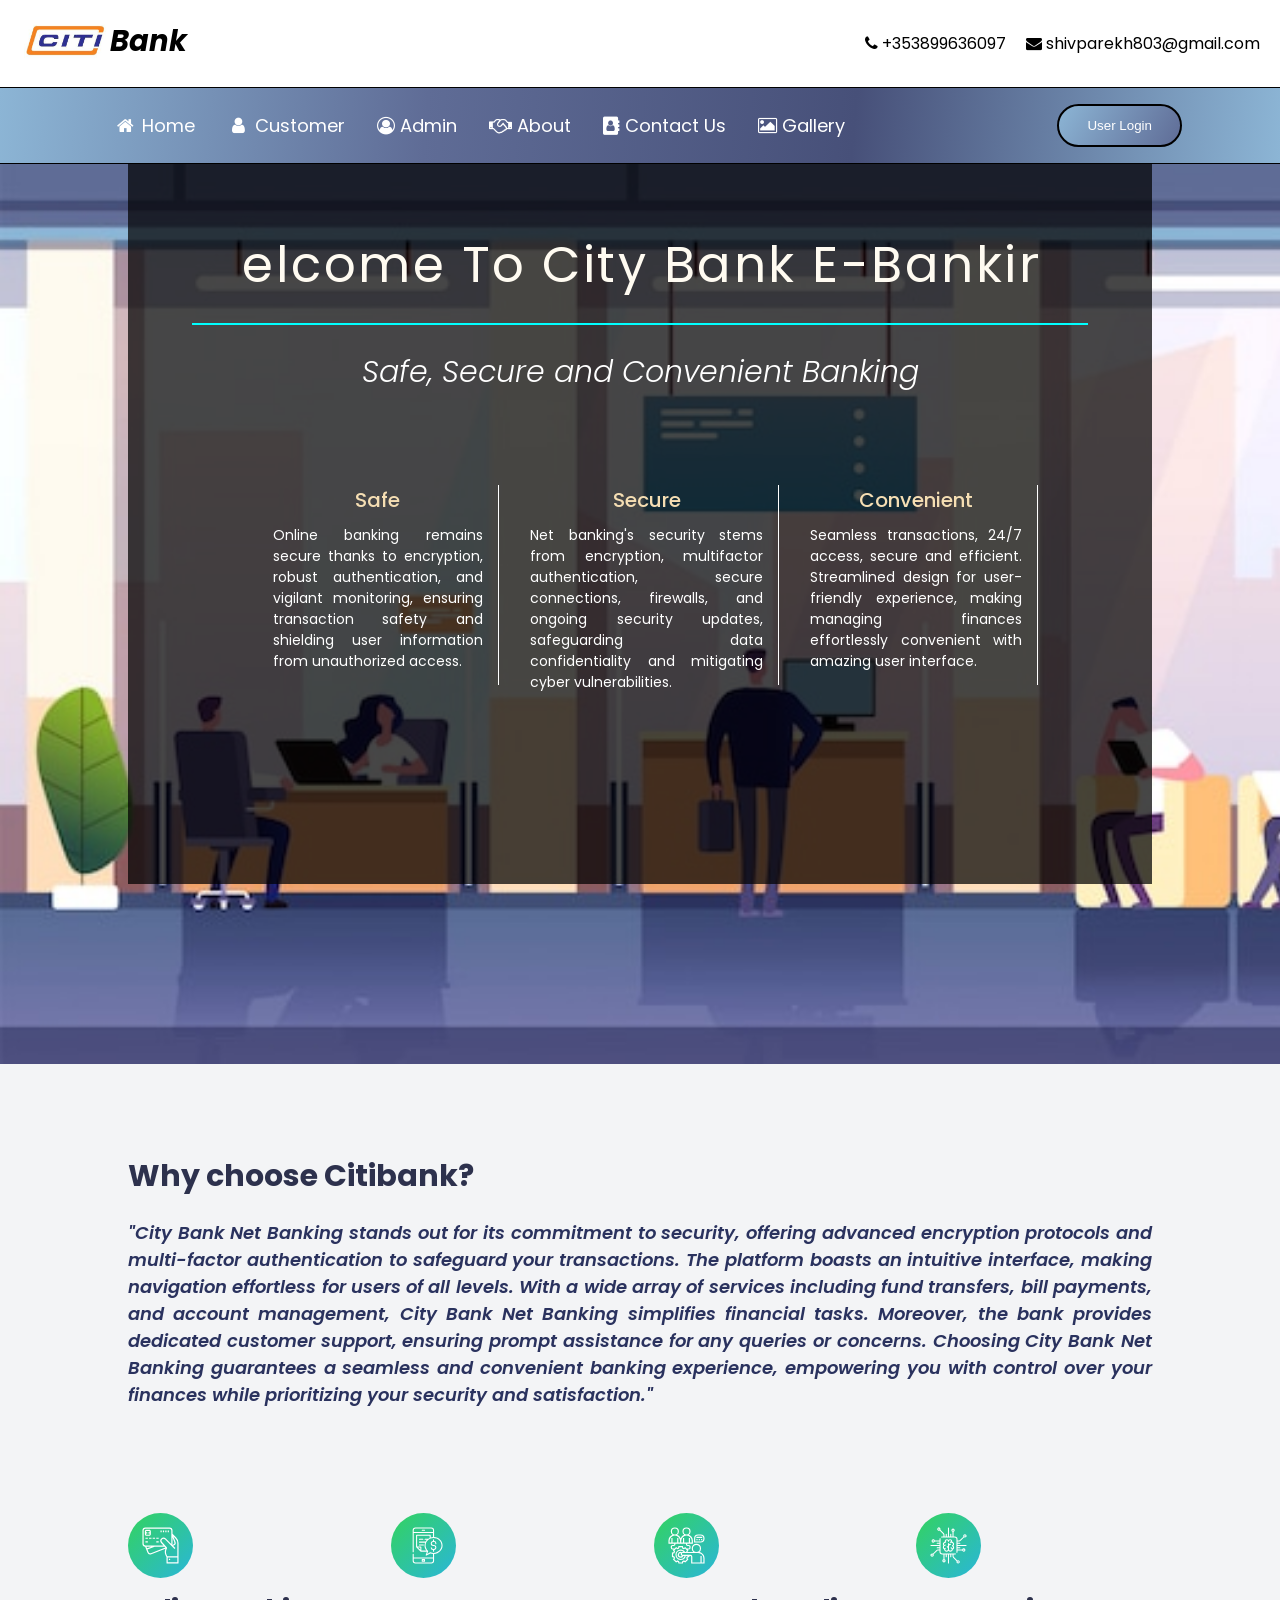
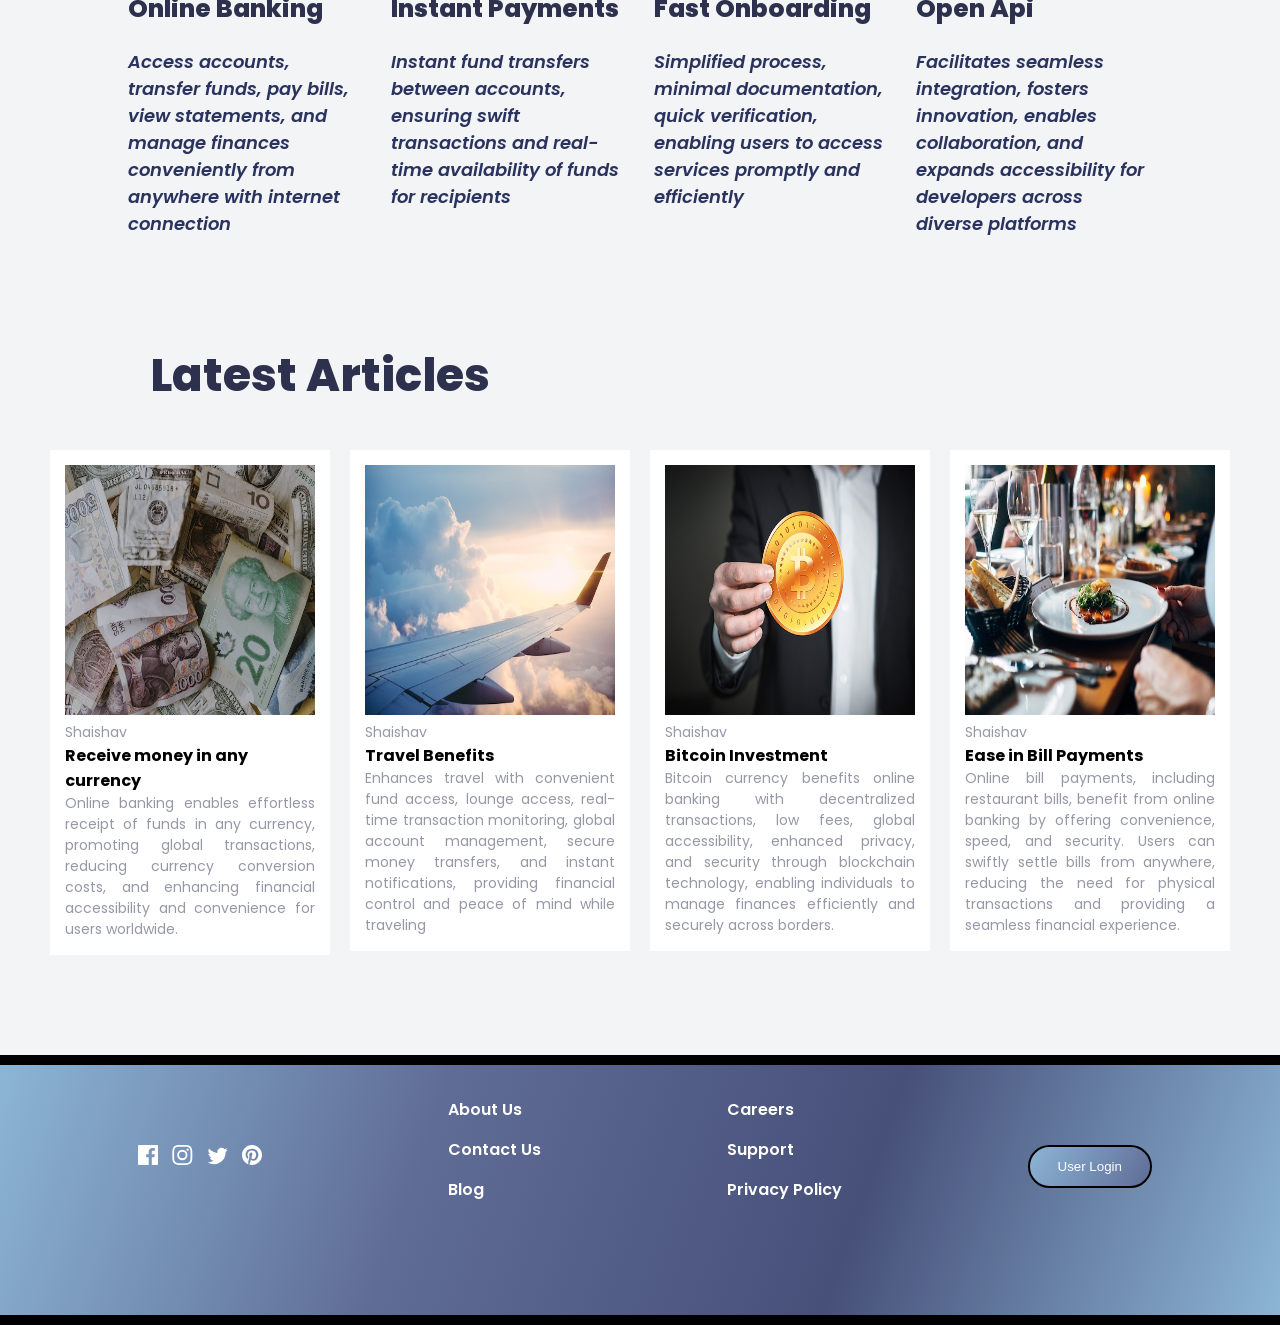
<file: src/main/resources/static/index.html>
<!DOCTYPE html>
<html lang="en">

<head>
    <meta charset="UTF-8">
    <meta name="viewport" content="width=device-width, initial-scale=1.0">
    <!-- CSS -->
    <link rel="stylesheet" href="./css/index.css">
    <link rel="preconnect" href="https://fonts.googleapis.com">
    <link rel="preconnect" href="https://fonts.gstatic.com" crossorigin>
    <link href="https://fonts.googleapis.com/css2?family=Poppins:wght@300;400;500;600;700;800&display=swap"
        rel="stylesheet">
    <!-- Font Awesome Icons -->
    <link rel="stylesheet" href="https://cdnjs.cloudflare.com/ajax/libs/font-awesome/4.7.0/css/font-awesome.min.css">
    <!-- favicon -->
    <link rel="icon" type="image/x-icon" href="./img/favicon-32x32.png">
    <!-- Title -->
    <title>Home Page</title>
</head>

<body>
    <!-- Header Section  -->
    <header class="header-section"> 
        <!-- Nav bar -->
        <script src="./js/responsive_navbar.js"></script>
        <!-- //Nav Bar -->
    </header>

    <!-- //Header Section -->
    <!-- Banner Section -->
    <section class="banner">
        <!-- Banner Box Container  -->
        <div class="banner-box">
            <div class="banner-box-container">
                <div class="typewriter">
                    <h1>Welcome To City Bank E-Banking</h1>
                </div>
                <hr><br>
                <div class="banner-text-container">
                    <h4>Safe, Secure and Convenient Banking </h4>
                </div>
            </div>
            <div class="banner-text-list">
                <div class="l1">
                    <h4>Safe</h4>
                    <p>Online banking remains secure thanks to encryption, robust authentication, and vigilant
                        monitoring, ensuring transaction safety and shielding user information from unauthorized access.
                    </p>
                </div>
                <div class="l1">
                    <h4>Secure</h4>
                    <p>Net banking's security stems from encryption, multifactor authentication, secure connections,
                        firewalls, and ongoing security updates, safeguarding data confidentiality and mitigating cyber
                        vulnerabilities.</p>
                </div>
                <div class="l1">
                    <h4>Convenient</h4>
                    <p> Seamless transactions, 24/7 access, secure and efficient. Streamlined design for user-friendly
                        experience, making managing finances effortlessly convenient with amazing user interface.</p>
                </div>
            </div>
        </div>
    </section>
    <!-- //Banner Section -->
    <!-- Container -->
    <div class="container">
        <section class="why-us">
            <h1>Why choose Citibank?</h1>
            <p>"City Bank Net Banking stands out for its commitment to security, offering advanced encryption protocols
                and multi-factor authentication to safeguard your transactions. The platform boasts an intuitive
                interface, making navigation effortless for users of all levels. With a wide array of services including
                fund transfers, bill payments, and account management, City Bank Net Banking simplifies financial tasks.
                Moreover, the bank provides dedicated customer support, ensuring prompt assistance for any queries or
                concerns. Choosing City Bank Net Banking guarantees a seamless and convenient banking experience,
                empowering you with control over your finances while prioritizing your security and satisfaction."
            </p>
        </section>
        <!-- Feature Section -->
        <section class="feature-section">
            <div class="feature-item">
                <img src="./img/icon-online.svg" alt="">
                <h1>Online Banking</h1>
                <p>Access accounts, transfer funds, pay bills, view statements, and manage finances conveniently from
                    anywhere with internet connection</p>
            </div>
            <div class="feature-item">
                <img src="./img/icon-budgeting.svg" alt="">
                <h1>Instant Payments</h1>
                <p>Instant fund transfers between accounts, ensuring swift transactions and real-time availability of
                    funds for recipients</p>
            </div>
            <div class="feature-item">
                <img src="./img/icon-onboarding.svg" alt="">
                <h1>Fast Onboarding</h1>
                <p>Simplified process, minimal documentation, quick verification, enabling users to access services
                    promptly and efficiently</p>
            </div>
            <div class="feature-item">
                <img src="./img/icon-api.svg" alt="">
                <h1>Open Api</h1>
                <p>Facilitates seamless integration, fosters innovation, enables collaboration, and expands
                    accessibility for developers across diverse platforms</p>
            </div>
        </section>
        <!-- //Feature Section -->
        <h1 class="blog-section-h1">Latest Articles</h1>
        <!-- Blog Section -->
        <section class="blog-section" id="blog-section">
            <div class="article-container">
                <div class="article">
                    <img src="./img/image-currency.jpg" alt="">
                    <div class="content">
                        <p>Shaishav</p>
                        <h4>Receive money in any currency</h4>
                        <p>Online banking enables effortless receipt of funds in any currency, promoting global
                            transactions, reducing currency conversion costs, and enhancing financial accessibility and
                            convenience for users worldwide.</p>
                    </div>
                </div>
            </div>
            <div class="article-container">
                <div class="article">
                    <img src="./img/image-plane.jpg" alt="">
                    <div class="content">
                        <p>Shaishav</p>
                        <h4>Travel Benefits</h4>
                        <p>Enhances travel with convenient fund access, lounge access, real-time transaction monitoring,
                            global account management, secure money transfers, and instant notifications, providing
                            financial control and peace of mind while traveling</p>
                    </div>
                </div>
            </div>
            <div class="article-container">
                <div class="article">
                    <img src="./img/bitcoin.jpg" alt="">
                    <div class="content">
                        <p>Shaishav</p>
                        <h4>Bitcoin Investment</h4>
                        <p>Bitcoin currency benefits online banking with decentralized transactions, low fees, global
                            accessibility, enhanced privacy, and security through blockchain technology, enabling
                            individuals to manage finances efficiently and securely across borders.</p>
                    </div>
                </div>
            </div>
            <div class="article-container">
                <div class="article">
                    <img src="./img/image-restaurant.jpg" alt="">
                    <div class="content">
                        <p>Shaishav</p>
                        <h4>Ease in Bill Payments</h4>
                        <p>Online bill payments, including restaurant bills, benefit from online banking by offering
                            convenience, speed, and security. Users can swiftly settle bills from anywhere, reducing the
                            need for physical transactions and providing a seamless financial experience.</p>
                    </div>
                </div>
            </div>
    </div>
    <!-- //Container -->
    <!-- Footer -->
    <footer class="footer">
        <div class="footer-container">
            <div class="social-container">
                <img src="./img/icon-facebook.svg" alt="">
                <img src="./img/icon-instagram.svg" alt="">
                <img src="./img/icon-twitter.svg" alt="">
                <img src="./img/icon-pinterest.svg" alt="">
            </div>
            <div class="menu">
                <a href="./about-us.html">About Us</a>
                <a href="./contact-us.html">Contact Us</a>
                <a href="#blog-section">Blog</a>
            </div>
            <div class="menu">
                <a href="#">Careers</a>
                <a href="#">Support</a>
                <a href="#">Privacy Policy</a>
            </div>
            <button>User Login</button>
        </div>
    </footer>
    <!-- //Footer Section -->
    <!-- <script>
        window.onscroll = function () { myFunction() };

        var navbar = document.getElementById("navbar");
        var sticky = navbar.offsetTop;

        function myFunction() {
            if (window.pageYOffset >= sticky) {
                navbar.classList.add("sticky")
            } else {
                navbar.classList.remove("sticky");
            }
        }
    </script> -->

</body>

</html>
</file>
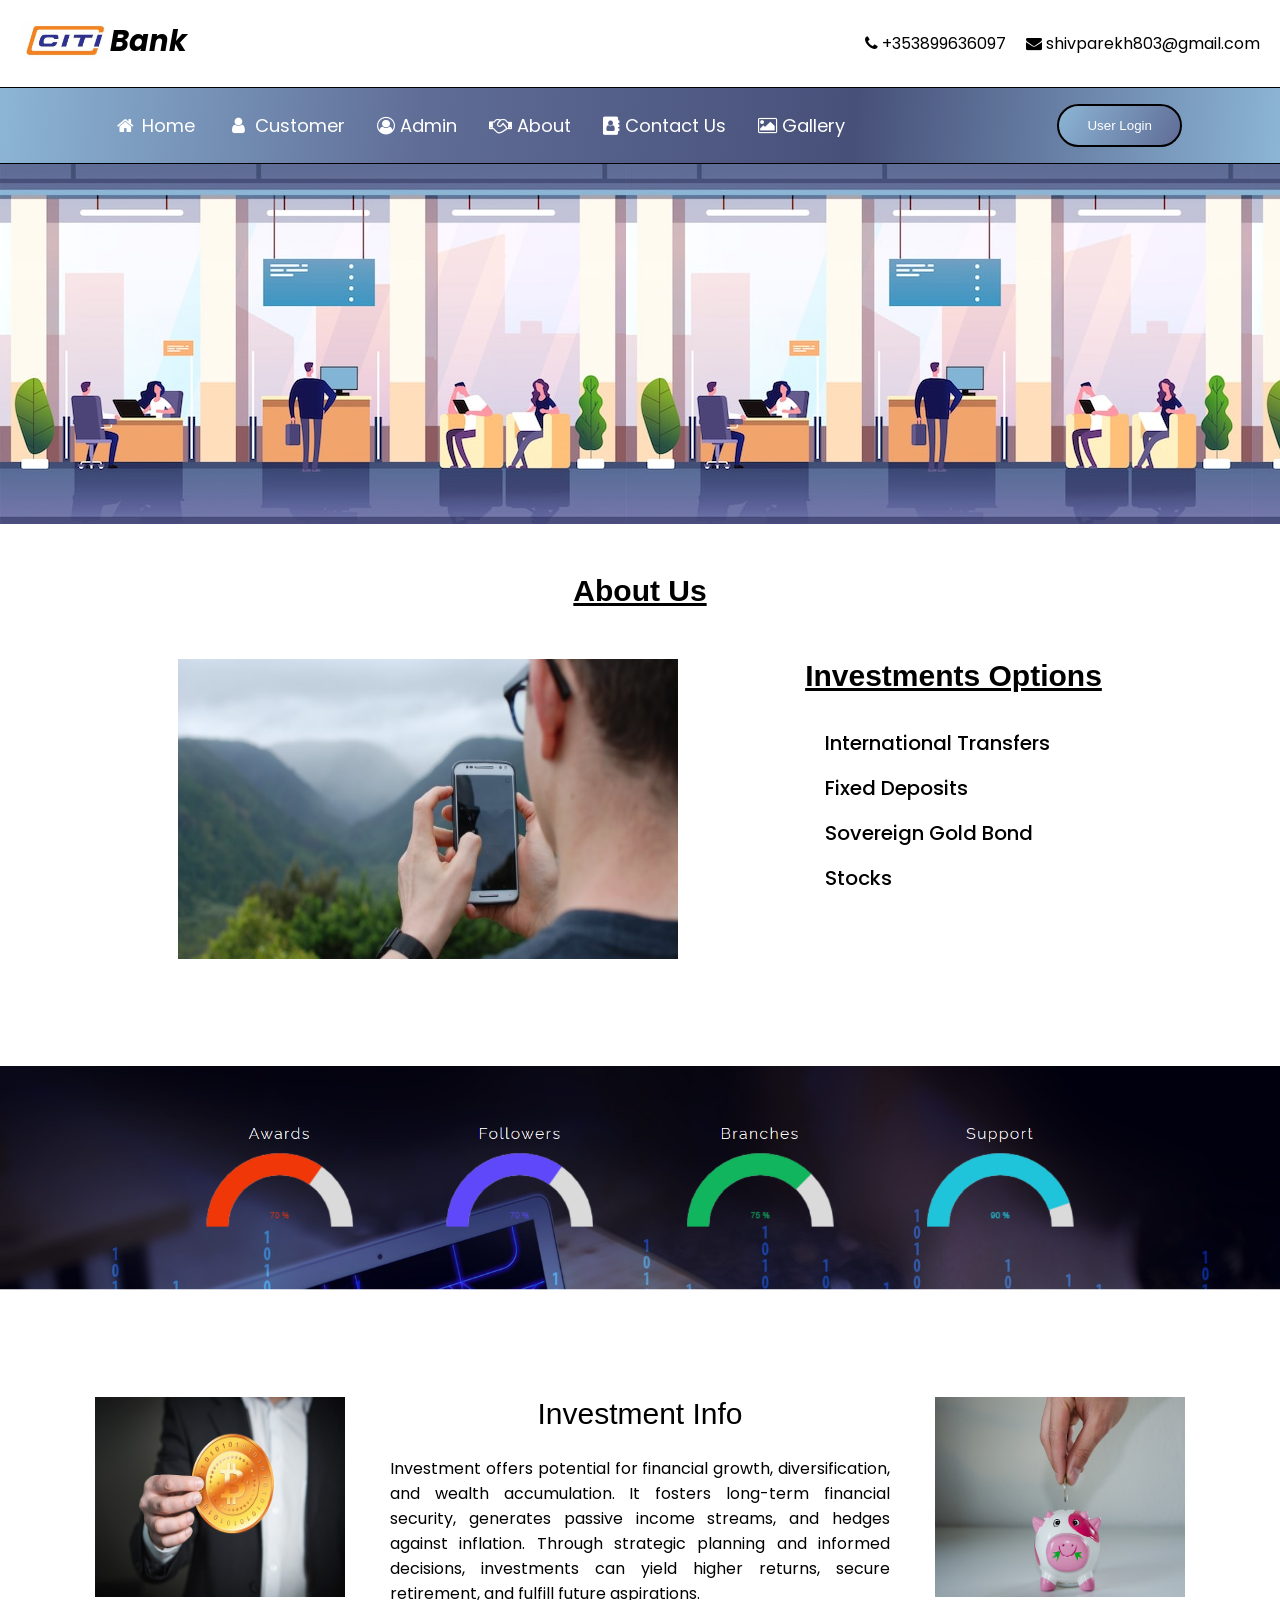
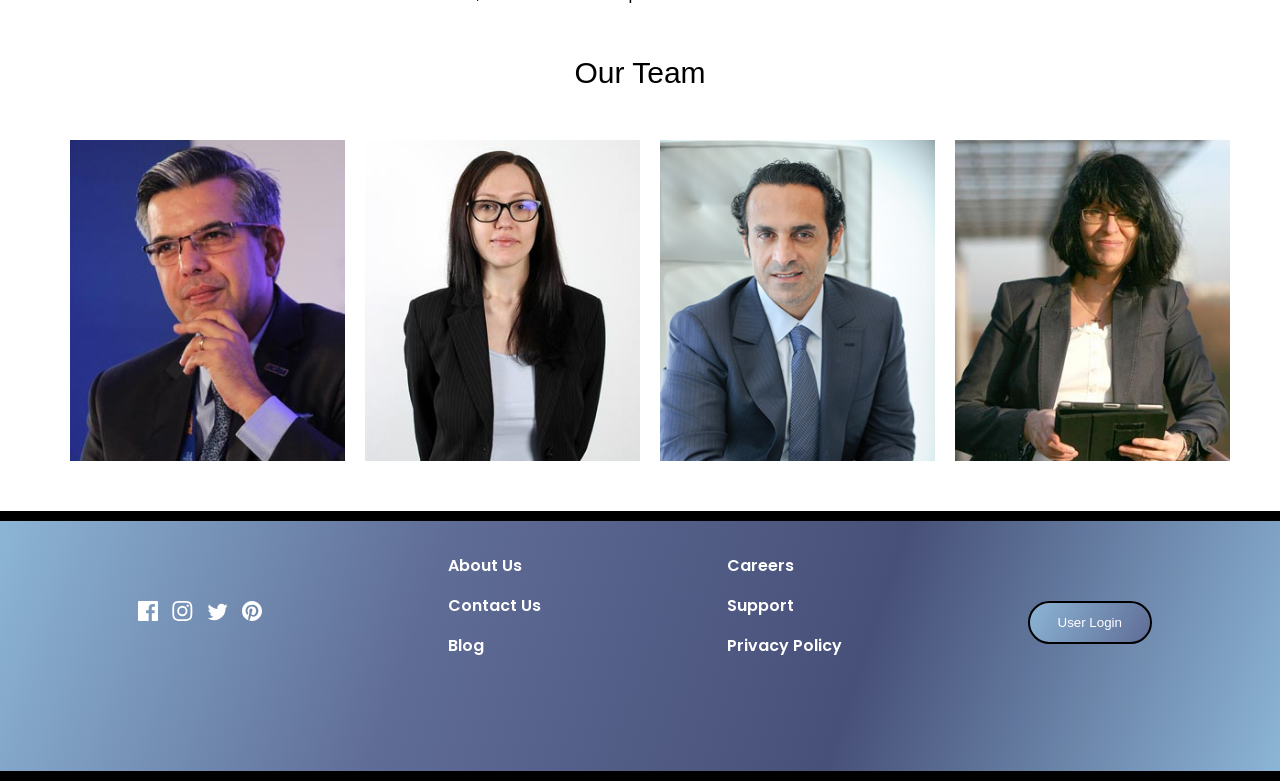
<file: src/main/resources/static/about-us.html>
<!DOCTYPE html>
<html lang="en">

<head>
    <meta charset="UTF-8">
    <meta name="viewport" content="width=device-width, initial-scale=1.0">
    <!-- CSS -->
    <link rel="stylesheet" href="./css/about-us.css">
    
    <!-- Font Awesome Icons -->
    <link rel="stylesheet" href="https://cdnjs.cloudflare.com/ajax/libs/font-awesome/4.7.0/css/font-awesome.min.css">

    <!-- Google Poppins Font -->
    <link rel="preconnect" href="https://fonts.googleapis.com">
    <link rel="preconnect" href="https://fonts.gstatic.com" crossorigin>
    <link href="https://fonts.googleapis.com/css2?family=Poppins:wght@300;400;500;600;700;800&display=swap"
        rel="stylesheet">

    <!-- Favicon -->
    <link rel="icon" type="image/x-icon" href="./img/favicon-32x32.png">

    <title>About Us</title>
</head>

<body>
    <!-- Header Section -->
    <header>
        <!-- Nav bar -->
        <script src="./js/responsive_navbar.js"></script>
        <!-- //Nav Bar -->
    </header>
    <!-- /Header Section -->

    <!-- Banner Section -->
    <section class="banner"></section>
    <!-- Banner Section -->
    <!-- About Us Section -->
    <h1
        style="text-align: center; font-family:Arial, Helvetica, sans-serif; font-size:30px; font-weight:700; margin-top:50px; text-decoration:underline">
        About Us</h1>
    <div class="about-info">
        <div class="phone-img">
            <img src="./img/search.jpg" alt="">
        </div>
        <div class="about-info-text">
            <h4
                style="text-align: center; font-family:Arial, Helvetica, sans-serif; font-size:30px; font-weight:700; text-decoration:underline">
                Investments Options</h4>
            <div class="investment-options">
                <ul>
                    <li class="options">
                        <p>International Transfers</p>
                    </li><br>
                    <li class="options">
                        <p>Fixed Deposits</p>
                    </li><br>
                    <li class="options">
                        <p>Sovereign Gold Bond</p>
                    </li><br>
                    <li class="options">
                        <p>Stocks</p>
                    </li><br>
                </ul>
            </div>
        </div>
    </div>
    <!--// About Us Section -->
    <!-- Banner-2 Section -->
    <div class="banner-2">
        <img src="./img/stats.png" alt="">
    </div>
    <!-- //Banner 2 Section -->

    <!-- Invest Info -->
    <div class="invest-info">
        <div class="bitcoin">
            <img src="./img/bitcoin.jpg" height="25%" width="20%" alt="">
        </div>
        <div class="Investment">
            <h4 style="text-align: center; font-family:Arial, Helvetica, sans-serif; font-size:30px; font-weight:500;">
                Investment Info</h4><br>
            <p style="text-align: justify; width:500px">Investment offers potential for financial growth,
                diversification, and wealth accumulation. It fosters long-term financial security, generates passive
                income streams, and hedges against inflation. Through strategic planning and informed decisions,
                investments can yield higher returns, secure retirement, and fulfill future aspirations.</p>
        </div>
        <div class="savings">
            <img src="./img/invest.jpg" height="25%" width="20%" alt="">
        </div>
    </div>
    <!-- //Invest Info -->
    <h2 style="text-align: center; font-family:Arial, Helvetica, sans-serif; font-size:30px; font-weight:500;">Our Team
    </h2>
    <!-- Administrative Team -->
    <div class="our-team">
        <div class="team">
            <img src="./img/t1.jpg" alt="" class="team-image">
            <div class="overlay">
                <div class="text">
                    <h4
                        style="text-align: center; font-family:Arial, Helvetica, sans-serif; font-size:30px; font-weight:500;">
                        Nathan</h4>
                    <p>Managing Director</p>
                </div>
            </div>
        </div>
        <div class="team">
            <img src="./img/t2.jpg" alt="" class="team-image">
            <div class="overlay">
                <div class="text">
                    <h4
                        style="text-align: center; font-family:Arial, Helvetica, sans-serif; font-size:30px; font-weight:500;">
                        Hoover</h4>
                    <p>Human Resources</p>
                </div>
            </div>
        </div>
        <div class="team">
            <img src="./img/t3.jpg" alt="" class="team-image">
            <div class="overlay">
                <div class="text">
                    <h4
                        style="text-align: center; font-family:Arial, Helvetica, sans-serif; font-size:30px; font-weight:500;">
                        Ali</h4>
                    <p>Chief Risk Officer</p>
                </div>
            </div>
        </div>
        <div class="team">
            <img src="./img/t4.jpg" alt="" class="team-image">
            <div class="overlay">
                <div class="text">
                    <h4
                        style="text-align: center; font-family:Arial, Helvetica, sans-serif; font-size:30px; font-weight:500;">
                        Sturgill</h4>
                    <p>Chief Financial Officer</p>
                </div>
            </div>
        </div>
    </div>
    <!-- //Administrative Team -->
    <!-- Footer Section -->
    <footer class="footer">
        <div class="footer-container">
            <div class="social-container">
                <img src="./img/icon-facebook.svg" alt="">
                <img src="./img/icon-instagram.svg" alt="">
                <img src="./img/icon-twitter.svg" alt="">
                <img src="./img/icon-pinterest.svg" alt="">
            </div>
            <div class="menu">
                <a href="./about-us.html">About Us</a>
                <a href="./contact-us.html">Contact Us</a>
                <a href="#blog-section">Blog</a>
            </div>
            <div class="menu">
                <a href="#">Careers</a>
                <a href="#">Support</a>
                <a href="#">Privacy Policy</a>
            </div>
            <button>User Login</button>
        </div>
    </footer>
    <!-- //Footer Section -->
</body>

</html>
</file>
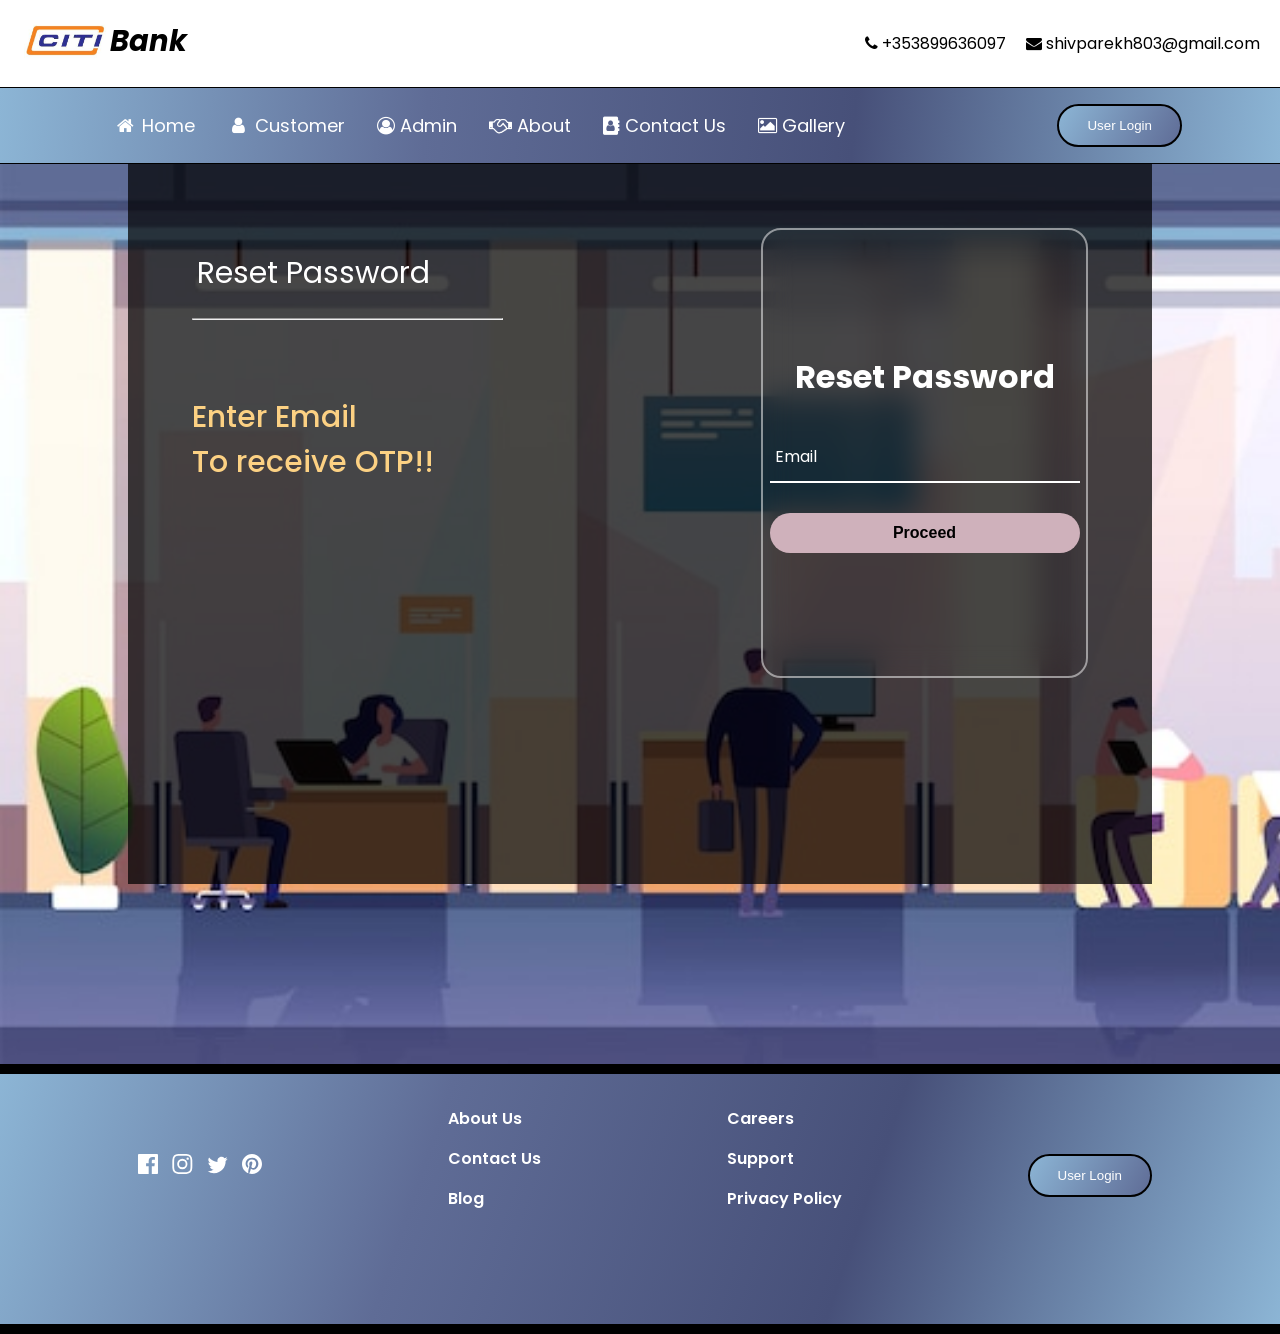
<file: src/main/resources/static/admin-forgot-password.html>
<!DOCTYPE html>
<html lang="en">

<head>
    <meta charset="UTF-8">
    <meta name="viewport" content="width=device-width, initial-scale=1.0">
    <link rel="stylesheet" href="./css/admin-forgot-password.css">
    <!-- Font Awesome Icons -->
    <link rel="stylesheet" href="https://cdnjs.cloudflare.com/ajax/libs/font-awesome/4.7.0/css/font-awesome.min.css">

    <!-- Google Poppins Font -->
    <link rel="preconnect" href="https://fonts.googleapis.com">
    <link rel="preconnect" href="https://fonts.gstatic.com" crossorigin>
    <link href="https://fonts.googleapis.com/css2?family=Poppins:wght@300;400;500;600;700;800&display=swap"
        rel="stylesheet">

    <!-- Favicon -->
    <link rel="icon" type="image/x-icon" href="./img/favicon-32x32.png">
    <!-- JQuery -->
    <script src="https://ajax.googleapis.com/ajax/libs/jquery/3.7.1/jquery.min.js"></script>
    <!-- Data Tables -->
    <script src="js\datatables\jquery.dataTables.min.js"></script>
    <!-- Local Storage -->
    <script src="./js/localStorage.js"></script>
    <!-- Table -->
    <script src="js\table.js"></script>
    <!-- Form Validation -->
    <script src="js\formValidation.js"></script>
    <title>Reset Password</title>
    <script>

        function check_email() {
            var f = document.login.emailid.value;
            var g = document.login.emailid;

            var reg = /(\w+)\@(\w+)\.[a-zA-Z]/g;
            if (f.trim() == "") {
                alert("Please enter a valid email address");
                document.getElementById("eid").style.borderBottomColor = 'red';
                //document.getElementById("eid").reset();


            }
            else if (!reg.test(f)) {
                //document.getElementById("erroremail").innerHTML="Please enter valid email";
                alert("Please enter a valid email");
                document.getElementById("eid").style.borderBottomColor = 'red';
                //document.removeChild(iconElement)
            }

            else {

                document.getElementById("eid").style.borderBottomColor = 'green';
                var span = document.createElement('span')
                //span.style.marginLeft = "20%";
                // Create the <i> element
                // Create the <i> element
                var iconElement = document.createElement('i');
                // Set the class attribute
                iconElement.setAttribute('class', 'fa fa-check-circle-o');
                // Set the aria-hidden attribute
                iconElement.setAttribute('aria-hidden', 'true');
                // Apply styles using JavaScript
                iconElement.style.border = '2px solid white';
                iconElement.style.borderRadius = '100%';
                iconElement.style.background = 'white';
                iconElement.style.color = 'green';
                iconElement.style.fontSize = '30px';

                // Append the icon element to the document body, or any other desired parent element
                document.body.appendChild(iconElement);

                // Append the <i> element to the document body or any desired parent element
                span.appendChild(iconElement);
                var eid = document.getElementById('eid');
                eid.appendChild(span);
            }
        }
    </script>
</head>

<body>
    <!-- Header section -->
    <header>
        <!-- Nav bar -->
        <script src="./js/responsive_navbar.js"></script>
        <!-- //Nav Bar -->
    </header>
    <!-- //Header section -->
    <!-- Banner Section -->
    <section class="banner">
        <div class="banner-box">
            <div class="banner-box-container">
                <div class="banner-text-container">
                    <div class="wrapper">
                        <div class="static-txt">Reset<span> Password</span></div><br>
                    </div>
                    <hr style="width: 90%;"><br><br><br>
                    <ul class="dynamic-txts">
                        <li><span>Enter Email &nbsp;</span></li>
                        <li><span>To receive OTP!!</span></li>
                    </ul>
                </div>
            </div>
            <div class="form-box">
                <div class="form-value">
                    <form method="post" name="login" id="login" >
                        <h2>Reset Password</h2>
                        <div class="inputbox" id="eid">
                            <ion-icon name="mail-outline"></ion-icon>
                            <input type="text" id="emailid" name="emailid" onblur="return check_email();">
                            <label for="">Email</label>
                        </div>
                        <input type="hidden" name="action" value="login">
                        <button type="submit">Proceed</button>
                    </form>
                </div>
            </div>
        </div>
    </section>
    <!-- //Banner Section -->
    <!-- Footer Section -->
    <footer class="footer">
        <div class="footer-container">
            <div class="social-container">
                <img src="./img/icon-facebook.svg" alt="">
                <img src="./img/icon-instagram.svg" alt="">
                <img src="./img/icon-twitter.svg" alt="">
                <img src="./img/icon-pinterest.svg" alt="">
            </div>
            <div class="menu">
                <a href="./about-us.html">About Us</a>
                <a href="./contact-us.html">Contact Us</a>
                <a href="#blog-section">Blog</a>
            </div>
            <div class="menu">
                <a href="#">Careers</a>
                <a href="#">Support</a>
                <a href="#">Privacy Policy</a>
            </div>
            <button>User Login</button>
        </div>
    </footer>
    <!-- //Footer Section -->
</body>

</html>
</file>
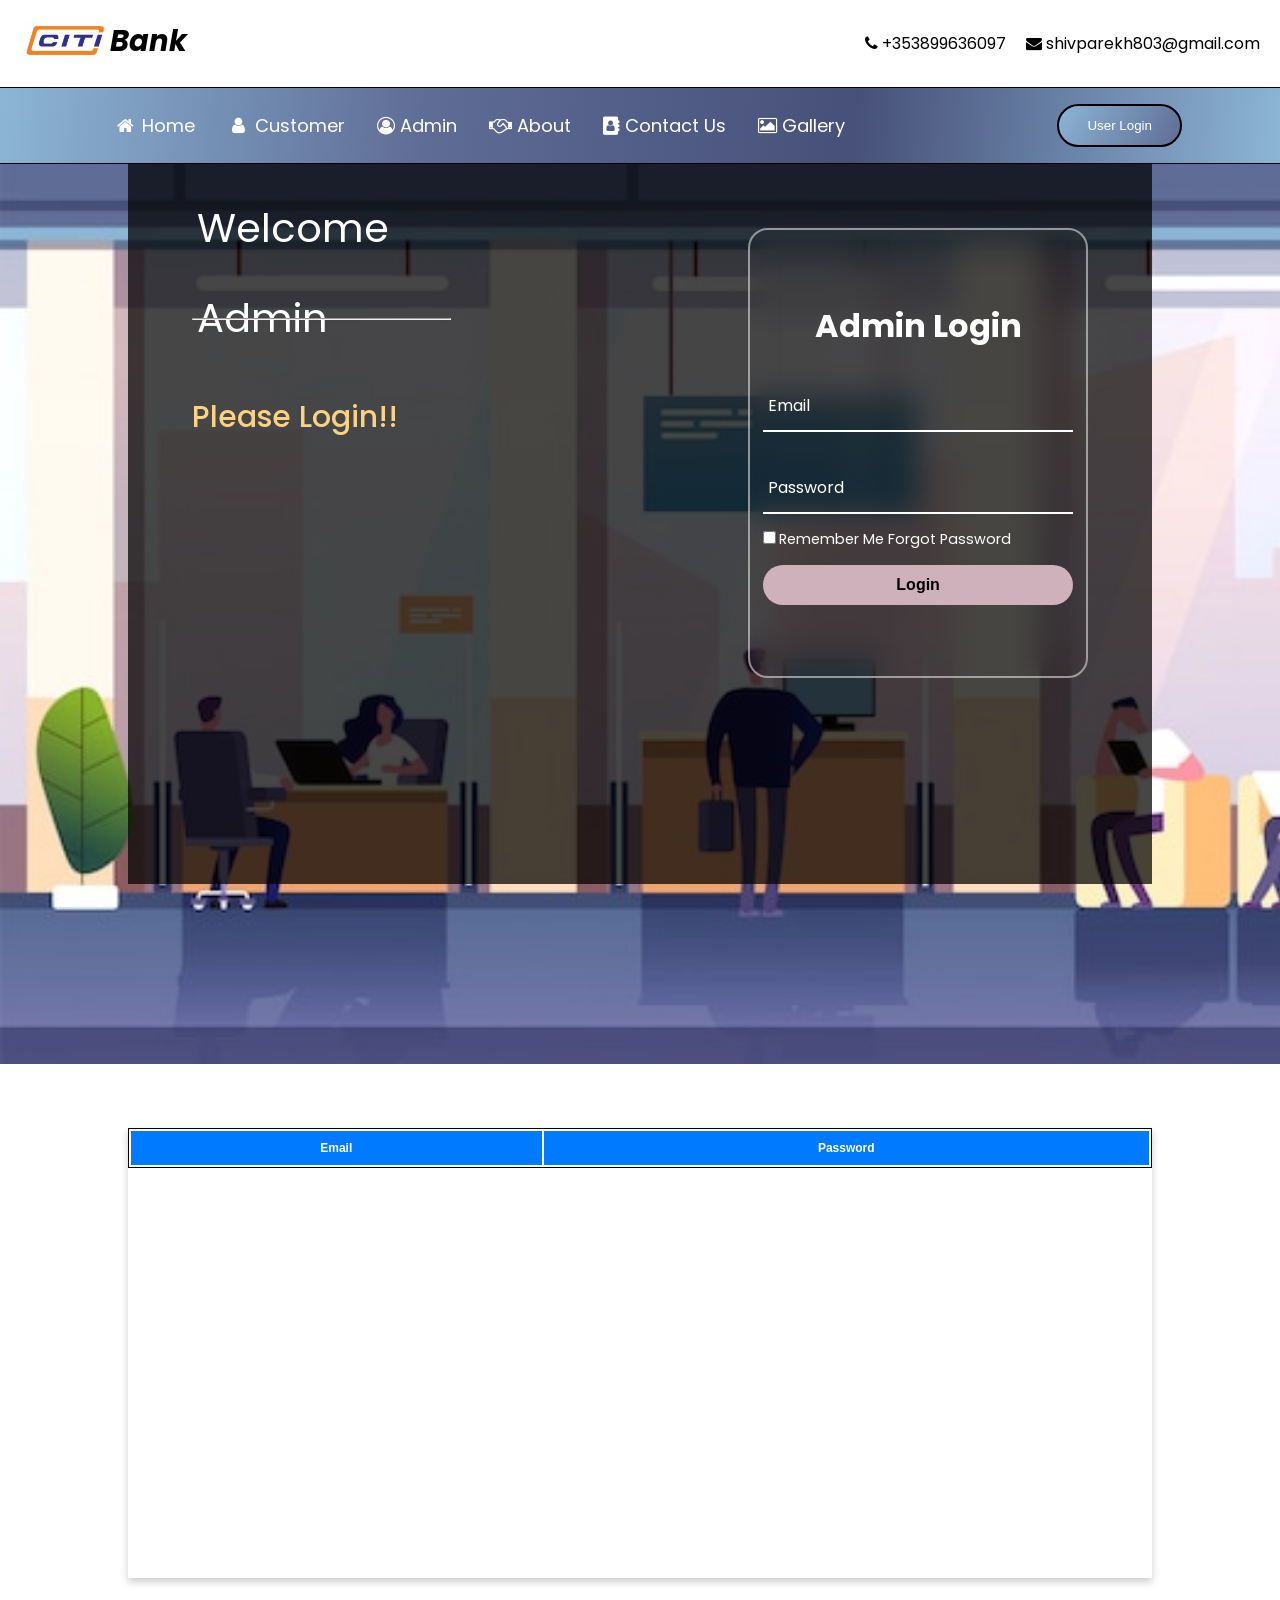
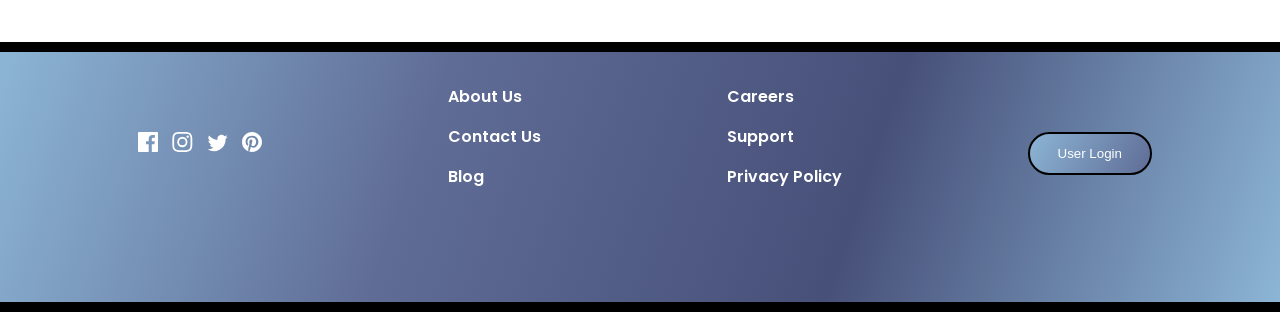
<file: src/main/resources/static/admin-signin.html>
<!DOCTYPE html>
<html lang="en">

<head>
    <meta charset="UTF-8">
    <meta name="viewport" content="width=device-width, initial-scale=1.0">
    <link rel="stylesheet" href="./css/admin-signin.css">
    <!-- Font Awesome Icons -->
    <link rel="stylesheet" href="https://cdnjs.cloudflare.com/ajax/libs/font-awesome/4.7.0/css/font-awesome.min.css">

    <!-- Google Poppins Font -->
    <link rel="preconnect" href="https://fonts.googleapis.com">
    <link rel="preconnect" href="https://fonts.gstatic.com" crossorigin>
    <link href="https://fonts.googleapis.com/css2?family=Poppins:wght@300;400;500;600;700;800&display=swap"
        rel="stylesheet">

    <!-- Favicon -->
    <link rel="icon" type="image/x-icon" href="./img/favicon-32x32.png">
    <!-- JQuery -->
    <script src="https://ajax.googleapis.com/ajax/libs/jquery/3.7.1/jquery.min.js"></script>
    <!-- Data Tables -->
    <script src="js\datatables\jquery.dataTables.min.js"></script>
    <!-- Local Storage -->
    <script src="./js/localStorage.js"></script>
    <!-- Table -->
    <script src="js\table.js"></script>
    <!-- Form Validation -->
    <script src="js/loginFormValidations.js"></script>
    <title>Admin SignIn</title>
    <script>
///Email Validation -
        function check_email() {
            var f = document.login.emailid.value;
            var g = document.login.emailid;

            var reg = /(\w+)\@(\w+)\.[a-zA-Z]/g;
            if (f.trim() == "") {
                alert("Please enter a valid email address");
                document.getElementById("eid").style.borderBottomColor = 'red';
                //document.getElementById("eid").reset();


            }
            else if (!reg.test(f)) {
                //document.getElementById("erroremail").innerHTML="Please enter valid email";
                alert("Please enter a valid email");
                document.getElementById("eid").style.borderBottomColor = 'red';
                //document.removeChild(iconElement)
            }

            else {

                document.getElementById("eid").style.borderBottomColor = 'green';
                var span = document.createElement('span')
                //span.style.marginLeft = "20%";
                // Create the <i> element
                // Create the <i> element
                var iconElement = document.createElement('i');
                // Set the class attribute
                iconElement.setAttribute('class', 'fa fa-check-circle-o');
                // Set the aria-hidden attribute
                iconElement.setAttribute('aria-hidden', 'true');
                // Apply styles using JavaScript
                iconElement.style.border = '2px solid white';
                iconElement.style.borderRadius = '100%';
                iconElement.style.background = 'white';
                iconElement.style.color = 'green';
                iconElement.style.fontSize = '30px';

                // Append the icon element to the document body, or any other desired parent element
                document.body.appendChild(iconElement);

                // Append the <i> element to the document body or any desired parent element
                span.appendChild(iconElement);
                var eid = document.getElementById('eid');
                eid.appendChild(span);
            }
        }
        //Password Validation
        function checkPass() {
            var password = document.logiin.password;
            var pwd = document.logiin.password.value;
            //Validating Password
            
            if (pwd!= null || pwd!="") {
                document.getElementById('pwd').style.borderColor = "green"
                document.getElementById("eid").style.borderBottomColor = 'green';
                var span = document.createElement('span')
                //span.style.marginLeft = "20%";
                // Create the <i> element
                // Create the <i> element
                var iconElement = document.createElement('i');
                // Set the class attribute
                iconElement.setAttribute('class', 'fa fa-check-circle-o');
                // Set the aria-hidden attribute
                iconElement.setAttribute('aria-hidden', 'true');
                // Apply styles using JavaScript
                iconElement.style.border = '2px solid white';
                iconElement.style.borderRadius = '100%';
                iconElement.style.background = 'white';
                iconElement.style.color = 'green';
                iconElement.style.fontSize = '30px';

                // Append the icon element to the document body, or any other desired parent element
                document.body.appendChild(iconElement);

                // Append the <i> element to the document body or any desired parent element
                span.appendChild(iconElement);
                var pwd = document.getElementById('pwd');
                pwd.appendChild(span);
            }
        }
    </script>
</head>

<body>
    <!-- Header Section -->
    <header>
        <!-- Nav bar -->
        <script src="./js/responsive_navbar.js"></script>
        <!-- //Nav Bar -->
    </header>
    <!-- //Header Section -->
    <!-- Banner Section -->
    <section class="banner">
        <div class="banner-box">
            <div class="banner-box-container">
                <div class="banner-text-container">
                    <div class="wrapper">
                        <div class="static-txt">Welcome <span> Admin</span></div><br>
                    </div>
                    <hr style="width: 90%;"><br><br><br>
                    <ul class="dynamic-txts">
                        <li><span>Please Login!!</span></li>
                    </ul>
                </div>
            </div>
            <div class="form-box">
                <div class="form-value">
                    <form method="post" name="login" id="login" onsubmit="return validate_form(event);">
                        <h2>Admin Login</h2>
                        <div class="inputbox" id="eid">
                            <ion-icon name="mail-outline"></ion-icon> 
                            <!-- Addiing blur event -->
                            <input type="text" id="emailid" name="emailid" onblur="return check_email();">
                            <label for="">Email</label>
                        </div>
                        <div class="inputbox" id="pwd">
                            <ion-icon name="lock-closed-outline"></ion-icon>
                            <input type="password" name="password" id="password" onblur="return checkPass();">
                            <label for="">Password</label>
                        </div>
                        <div class="forget">
                            <label for=""><input type="checkbox">Remember Me <a
                                    href="./admin-forgot-password.html">Forgot Password</a></label>
                        </div>
                        <input type="hidden" name="action" value="login">
                        <button type="submit" id="loginbtn">Login</button>
                    </form>
                </div>
            </div>
        </div>
    </section>
    <!-- //Banner Section -->

    <!-- Data Table Section -->
    <div class="card">
        <div id="example">
            <table id="kt-datatable-1" class="table table-striped table-bordered" width="100%">
                <thead>
                    <th>Email</th>
                    <th>Password</th>
                </thead>
            </table>
        </div>
    </div>
    </div>

    <!-- Footer Section -->
    <footer class="footer">
        <div class="footer-container">
            <div class="social-container">
                <img src="./img/icon-facebook.svg" alt="">
                <img src="./img/icon-instagram.svg" alt="">
                <img src="./img/icon-twitter.svg" alt="">
                <img src="./img/icon-pinterest.svg" alt="">
            </div>
            <div class="menu">
                <a href="./about-us.html">About Us</a>
                <a href="./contact-us.html">Contact Us</a>
                <a href="#blog-section">Blog</a>
            </div>
            <div class="menu">
                <a href="#">Careers</a>
                <a href="#">Support</a>
                <a href="#">Privacy Policy</a>
            </div>
            <button>User Login</button>
        </div>
    </footer>
    <!-- //Footer Section -->
    <style>
        #kt-datatable-1 {
            border: 1px solid black;
            font-size: 12px;
            font-family: Arial;
        }

        #kt-datatable-1 th {
            background: #007bff;
            padding: 10px;
            color: white;
        }

        #kt-datatable-1 td {
            padding: 10px;
        }

        .current-row {
            background-color: coral;
        }

        .current-col {
            /* background-color: cyan; */
        }
    </style>
</body>

</html>
</file>
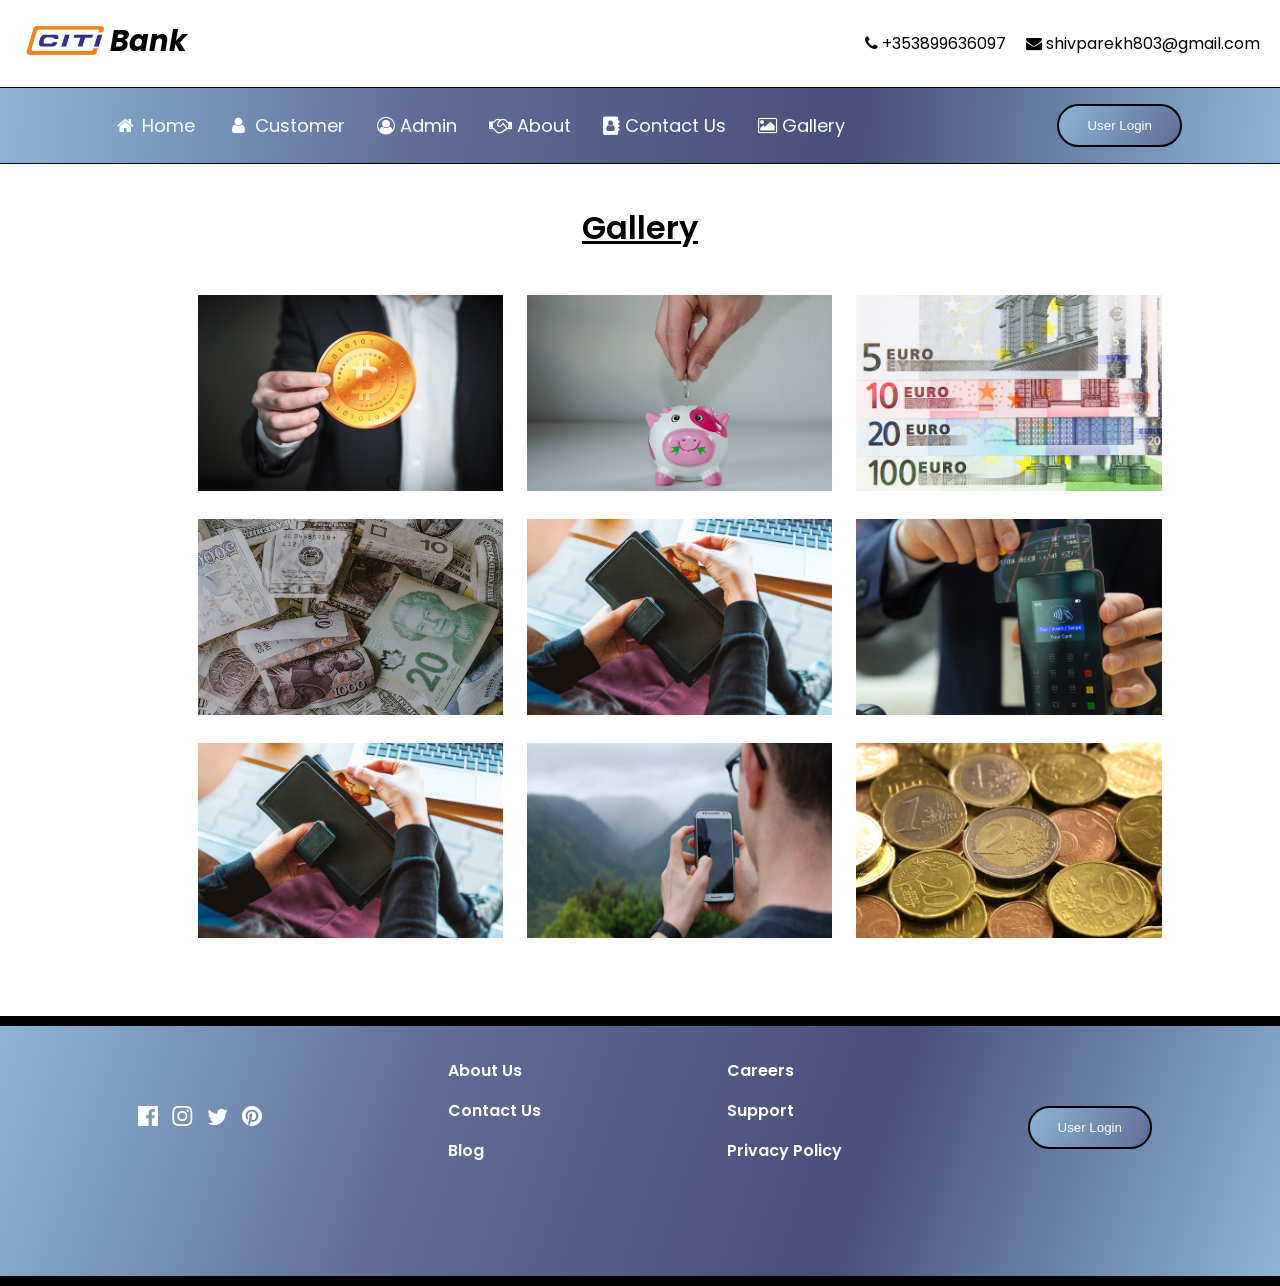
<file: src/main/resources/static/gallery.html>
<!DOCTYPE html>
<html lang="en">

<head>
    <meta charset="UTF-8">
    <meta name="viewport" content="width=device-width, initial-scale=1.0">
    <link rel="stylesheet" href="./css/gallery.css">
    <!-- Font Awesome Icons -->
    <link rel="stylesheet" href="https://cdnjs.cloudflare.com/ajax/libs/font-awesome/4.7.0/css/font-awesome.min.css">

    <!-- Google Poppins Font -->
    <link rel="preconnect" href="https://fonts.googleapis.com">
    <link rel="preconnect" href="https://fonts.gstatic.com" crossorigin>
    <link href="https://fonts.googleapis.com/css2?family=Poppins:wght@300;400;500;600;700;800&display=swap"
        rel="stylesheet">

    <!-- Favicon -->
    <link rel="icon" type="image/x-icon" href="./img/favicon-32x32.png">
    <title>Gallery</title>
</head>

<body>
    <!-- Header Section -->
    <header>
        <!-- Nav bar -->
        <script src="./js/responsive_navbar.js"></script>
        <!-- //Nav Bar -->
    </header>
    <!-- //Header Section -->
    <!-- Gallery Section -->
    <div id="middle-container">
        <h1 style="text-align: center; margin-top:40px; font-weight:600; text-decoration:underline;">Gallery</h1><br>
        <div class="row">
            <div class="middle-container-1">
                <img src="./img/bitcoin.jpg" alt="">
                <img src="./img/invest.jpg" alt="">
                <img src="./img/currency.jpg" alt="">
                <img src="./img/image-currency.jpg" alt="">
                <img src="./img/wallet.jpg" alt="">
                <img src="./img/card swipe.jpg" alt="">
                <img src="./img/wallet.jpg" alt="">
                <img src="./img/search.jpg" height="270px" alt="">
                <img src="./img/coins.jpg" alt="">
            </div>
        </div>
    </div>
    <!-- //Gallery Section -->
    <!-- Footer Section -->
    <footer class="footer">
        <div class="footer-container">
            <div class="social-container">
                <img src="./img/icon-facebook.svg" alt="">
                <img src="./img/icon-instagram.svg" alt="">
                <img src="./img/icon-twitter.svg" alt="">
                <img src="./img/icon-pinterest.svg" alt="">
            </div>
            <div class="menu">
                <a href="./about-us.html">About Us</a>
                <a href="./contact-us.html">Contact Us</a>
                <a href="#blog-section">Blog</a>
            </div>
            <div class="menu">
                <a href="#">Careers</a>
                <a href="#">Support</a>
                <a href="#">Privacy Policy</a>
            </div>
            <button>User Login</button>
        </div>
    </footer>
    <!-- //Footer Section -->
</body>

</html>
</file>
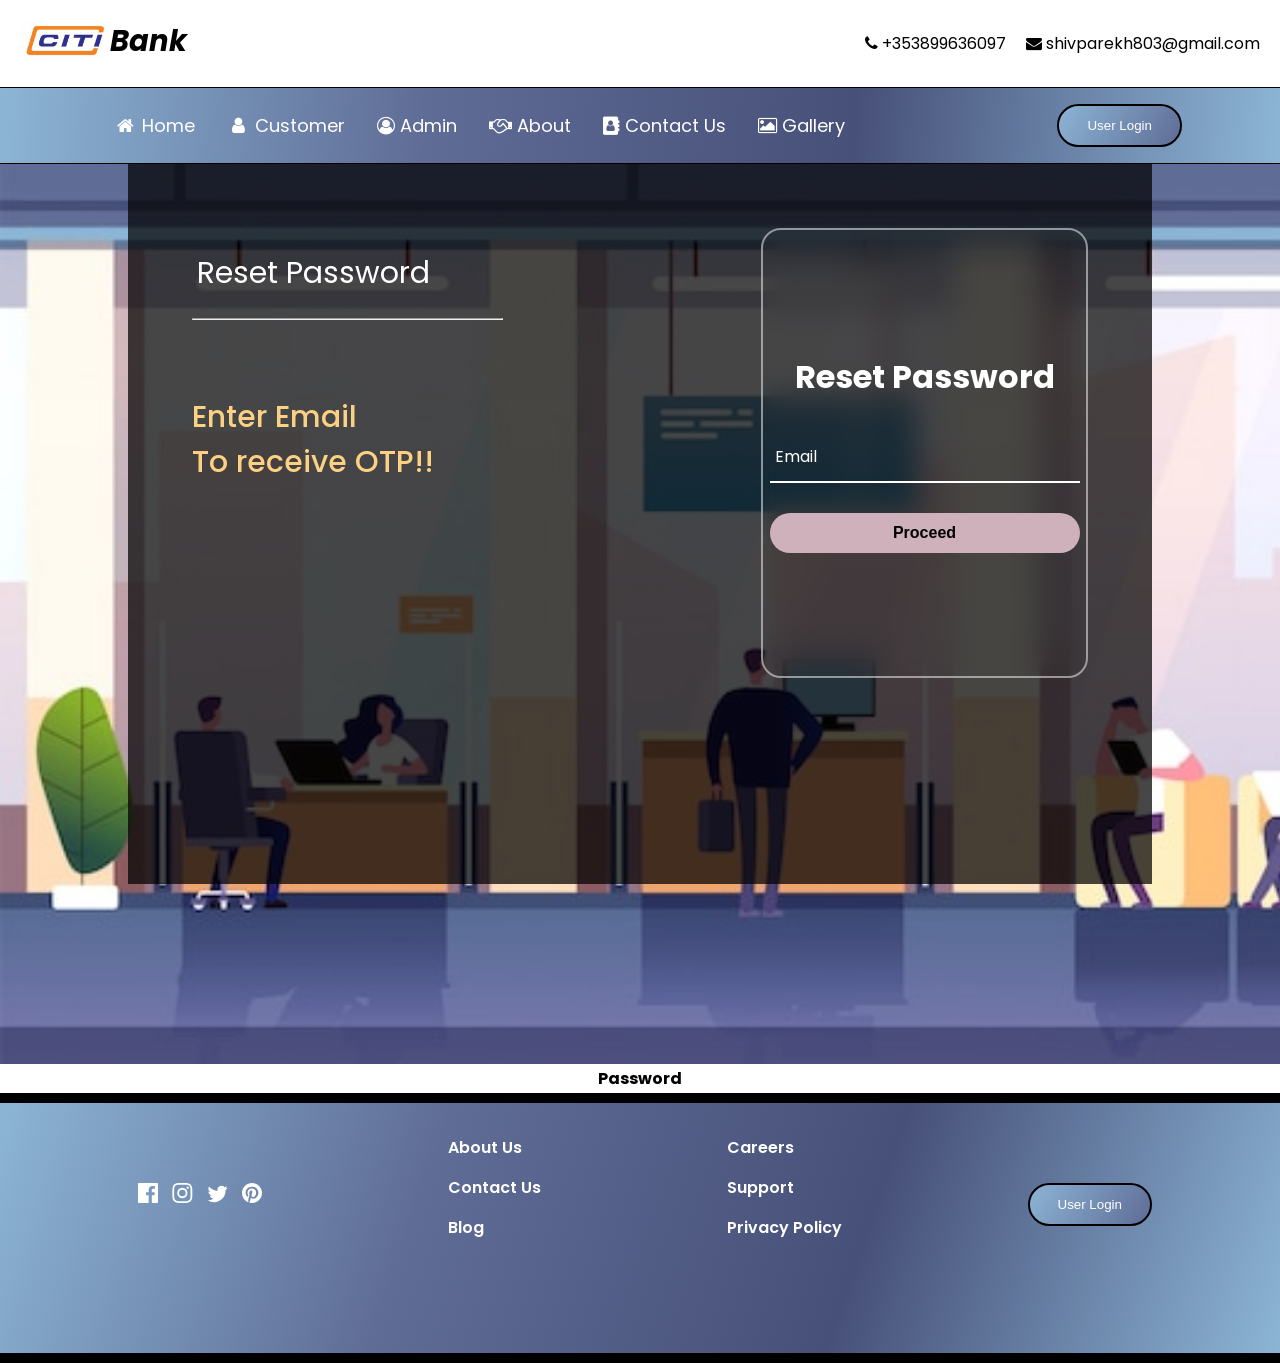
<file: src/main/resources/static/user-forgot-password.html>
<!DOCTYPE html>
<html lang="en">

<head>
    <meta charset="UTF-8">
    <meta name="viewport" content="width=device-width, initial-scale=1.0">
    <!-- CSS -->
    <link rel="stylesheet" href="./css/user-forgot-password.css">

    <!-- Font Awesome Icons -->
    <link rel="stylesheet" href="https://cdnjs.cloudflare.com/ajax/libs/font-awesome/4.7.0/css/font-awesome.min.css">
    <link rel="icon" type="image/x-icon" href="./img/favicon-32x32.png">

    <!-- Google Poppins Font -->
    <link rel="preconnect" href="https://fonts.googleapis.com">
    <link rel="preconnect" href="https://fonts.gstatic.com" crossorigin>
    <link href="https://fonts.googleapis.com/css2?family=Poppins:wght@300;400;500;600;700;800&display=swap"
        rel="stylesheet">
    <!-- JQuery -->
    <script src="https://ajax.googleapis.com/ajax/libs/jquery/3.7.1/jquery.min.js"></script>
    <!-- Data Tables -->
    <script src="js\datatables\jquery.dataTables.min.js"></script>
    <!-- Local Storage -->
    <script src="./js/localStorage.js"></script>
    <!-- Table -->
    <script src="js\table.js"></script>
    <!-- Form Validation -->
    <script src="js\formValidation.js"></script>

    <script>

        function check_email() {
            var f = document.login.emailid.value;
            var g = document.login.emailid;

            var reg = /(\w+)\@(\w+)\.[a-zA-Z]/g;
            if (f.trim() == "") {
                alert("Please enter a valid email address");
                document.getElementById("eid").style.borderBottomColor = 'red';
                //document.getElementById("eid").reset();


            }
            else if (!reg.test(f)) {
                //document.getElementById("erroremail").innerHTML="Please enter valid email";
                alert("Please enter a valid email");
                document.getElementById("eid").style.borderBottomColor = 'red';
                //document.removeChild(iconElement)
            }

            else {

                document.getElementById("eid").style.borderBottomColor = 'green';
                var span = document.createElement('span')
                //span.style.marginLeft = "20%";
                // Create the <i> element
                // Create the <i> element
                var iconElement = document.createElement('i');
                // Set the class attribute
                iconElement.setAttribute('class', 'fa fa-check-circle-o');
                // Set the aria-hidden attribute
                iconElement.setAttribute('aria-hidden', 'true');
                // Apply styles using JavaScript
                iconElement.style.border = '2px solid white';
                iconElement.style.borderRadius = '100%';
                iconElement.style.background = 'white';
                iconElement.style.color = 'green';
                iconElement.style.fontSize = '30px';

                // Append the icon element to the document body, or any other desired parent element
                document.body.appendChild(iconElement);

                // Append the <i> element to the document body or any desired parent element
                span.appendChild(iconElement);
                var eid = document.getElementById('eid');
                eid.appendChild(span);
            }
        }
    </script>
    <!-- Title -->
    <title>Reset Password</title>
</head>

<body>
    <!-- Header Section -->
    <header>
        <!-- Nav bar -->
        <script src="./js/responsive_navbar.js"></script>
        <!-- //Nav Bar -->
    </header>
    <!-- //Header Section -->
    <!-- Banner Section -->
    <section class="banner">
        <div class="banner-box">
            <div class="banner-box-container">
                <div class="banner-text-container">
                    <div class="wrapper">
                        <div class="static-txt">Reset<span> Password</span></div><br>
                    </div>
                    <hr style="width: 90%;"><br><br><br>
                    <ul class="dynamic-txts">
                        <li><span>Enter Email &nbsp;</span></li>
                        <li><span>To receive OTP!!</span></li>
                    </ul>
                </div>
            </div>
            <div class="form-box">
                <div class="form-value">
                    <form method="post" name="reset" id="reset" >
                        <h2>Reset Password</h2>
                        <div class="inputbox" id="eid">
                            <ion-icon name="mail-outline"></ion-icon>
                            <input type="text" id="emailid" name="emailid" onblur="return check_email();">
                            <label for="">Email</label>
                        </div>
                        <input type="hidden" name="action" value="login">
                        <button type="submit">Proceed</button>
                    </form>
                </div>
            </div>
        </div>
    </section>
    <!-- //Banner Section -->

    <!-- Data Table Section -->
    <div class="card">
        <div id="example">
            <table id="kt-datatable" class="table table-striped table-bordered" width="100%">
                <thead>
                    <th>Password</th>
                </thead>
            </table>
        </div>
    </div>
    </div>

    <!-- Footer Section -->
    <footer class="footer">
        <div class="footer-container">
            <div class="social-container">
                <img src="./img/icon-facebook.svg" alt="">
                <img src="./img/icon-instagram.svg" alt="">
                <img src="./img/icon-twitter.svg" alt="">
                <img src="./img/icon-pinterest.svg" alt="">
            </div>
            <div class="menu">
                <a href="./about-us.html">About Us</a>
                <a href="./contact-us.html">Contact Us</a>
                <a href="#blog-section">Blog</a>
            </div>
            <div class="menu">
                <a href="#">Careers</a>
                <a href="#">Support</a>
                <a href="#">Privacy Policy</a>
            </div>
            <button>User Login</button>
        </div>
    </footer>
    <!-- //Footer Section -->
</body>

</html>
</file>
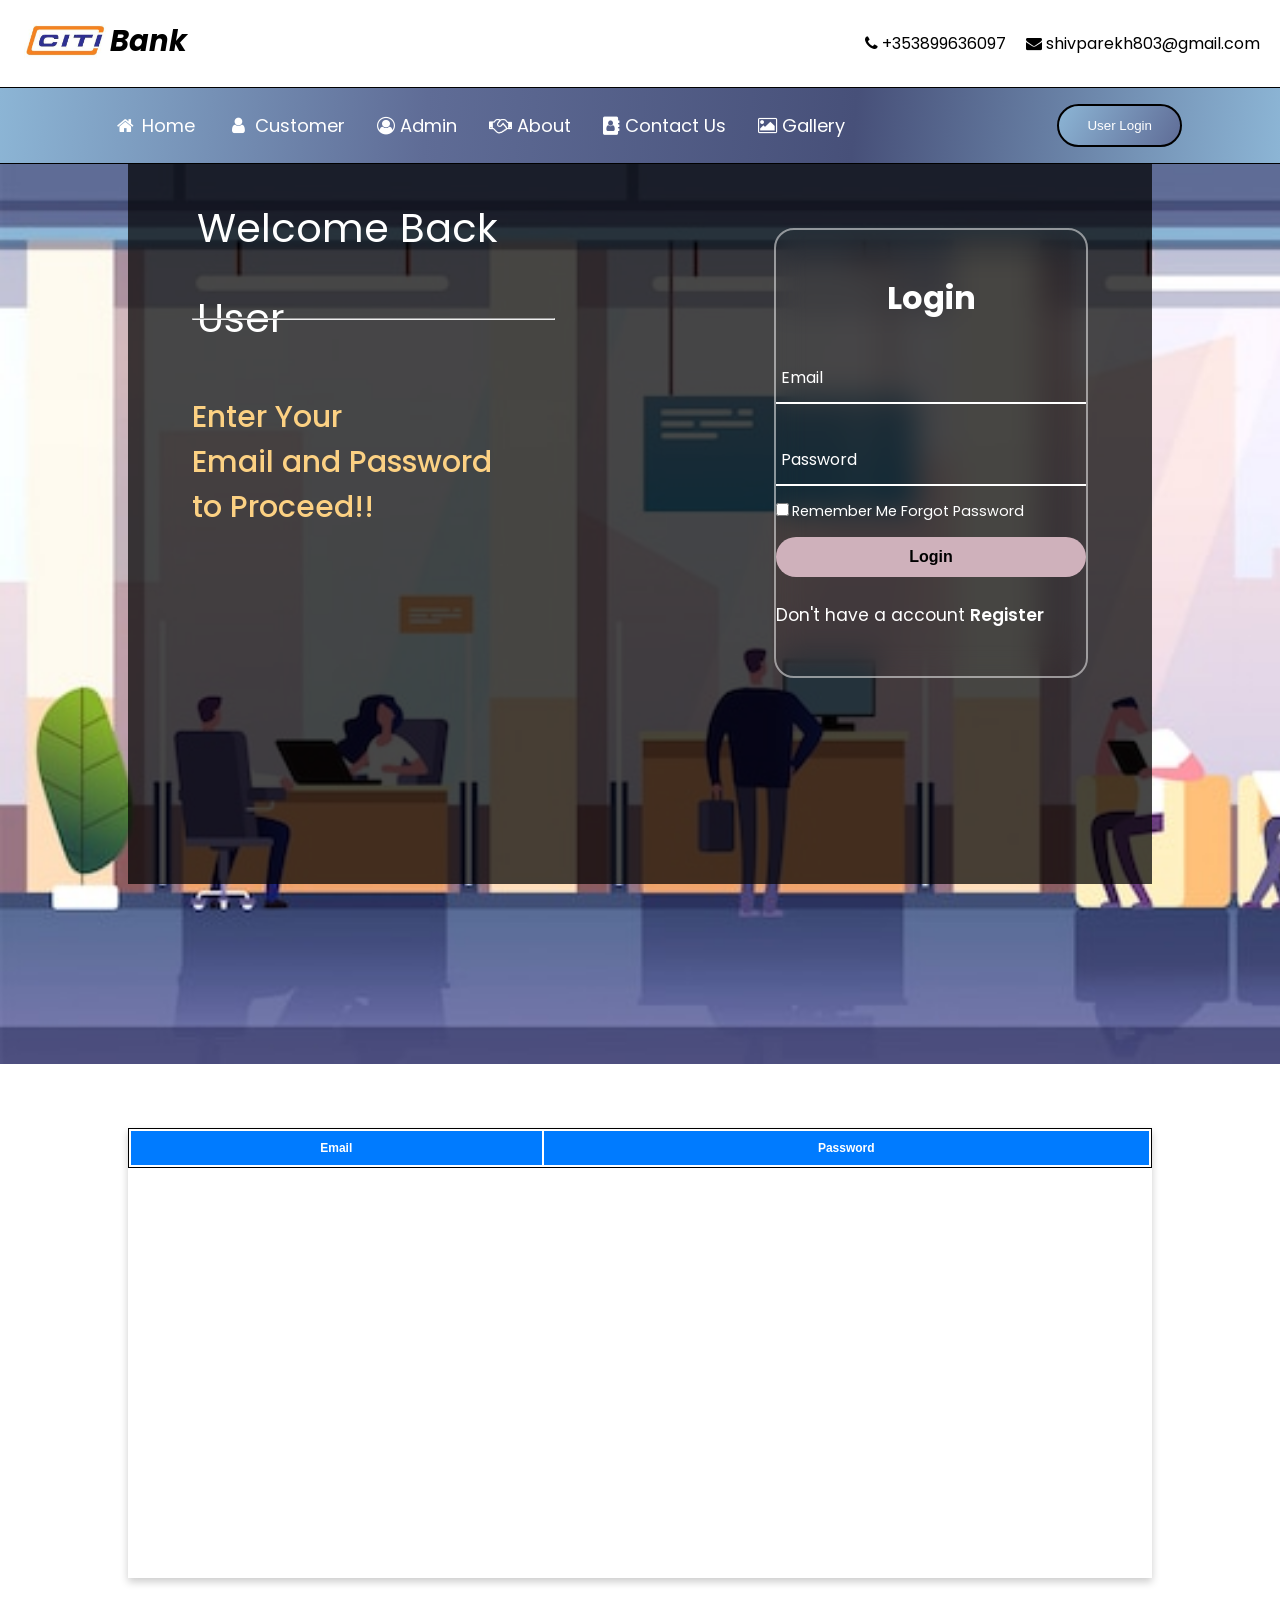
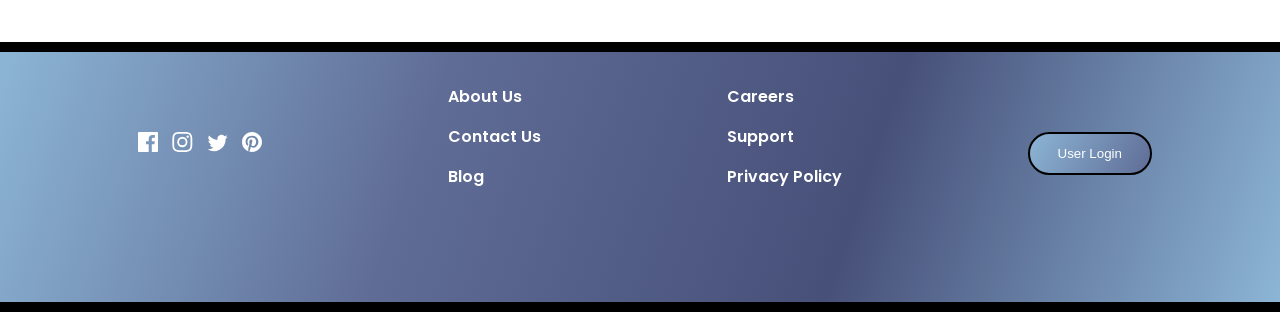
<file: src/main/resources/static/user-signin.html>
<!DOCTYPE html>
<html lang="en">

<head>
    <meta charset="UTF-8">
    <meta name="viewport" content="width=device-width, initial-scale=1.0">
    <!-- CSS -->
    <link rel="stylesheet" href="./css/user-signin.css">

    <!-- Font Awesome Icons -->
    <link rel="stylesheet" href="https://cdnjs.cloudflare.com/ajax/libs/font-awesome/4.7.0/css/font-awesome.min.css">
    <link rel="icon" type="image/x-icon" href="./img/favicon-32x32.png">

    <!-- Google Poppins Font -->
    <link rel="preconnect" href="https://fonts.googleapis.com">
    <link rel="preconnect" href="https://fonts.gstatic.com" crossorigin>
    <link href="https://fonts.googleapis.com/css2?family=Poppins:wght@300;400;500;600;700;800&display=swap"
        rel="stylesheet">
    <!-- JQuery -->
    <script src="https://ajax.googleapis.com/ajax/libs/jquery/3.7.1/jquery.min.js"></script>
    <!-- Data Tables -->
    <script src="js\datatables\jquery.dataTables.min.js"></script>
    <!-- Local Storage -->
    <script src="./js/localStorage.js"></script>
    <!-- Table -->
    <script src="js\table.js"></script>
    <!-- Form Validation -->
    <script src="js/loginFormValidations.js"></script>

    <!-- Title -->
    <title>User SignIn</title>
    <script>

        function check_email() {
            var f = document.login.emailid.value;
            var g = document.login.emailid;

            var reg = /(\w+)\@(\w+)\.[a-zA-Z]/g;
            if (f.trim() == "") {
                alert("Please enter a valid email address");
                document.getElementById("eid").style.borderBottomColor = 'red';
                //document.getElementById("eid").reset();


            }
            else if (!reg.test(f)) {
                //document.getElementById("erroremail").innerHTML="Please enter valid email";
                alert("Please enter a valid email");
                document.getElementById("eid").style.borderBottomColor = 'red';
                //document.removeChild(iconElement)
            }

            else {

                document.getElementById("eid").style.borderBottomColor = 'green';
                var span = document.createElement('span')
                //span.style.marginLeft = "20%";
                // Create the <i> element
                // Create the <i> element
                var iconElement = document.createElement('i');
                // Set the class attribute
                iconElement.setAttribute('class', 'fa fa-check-circle-o');
                // Set the aria-hidden attribute
                iconElement.setAttribute('aria-hidden', 'true');
                // Apply styles using JavaScript
                iconElement.style.border = '2px solid white';
                iconElement.style.borderRadius = '100%';
                iconElement.style.background = 'white';
                iconElement.style.color = 'green';
                iconElement.style.fontSize = '30px';

                // Append the icon element to the document body, or any other desired parent element
                document.body.appendChild(iconElement);

                // Append the <i> element to the document body or any desired parent element
                span.appendChild(iconElement);
                var eid = document.getElementById('eid');
                eid.appendChild(span);
                storeUserSignInData()
            }
        }
    </script>
</head>

<body>
    <!-- Header Section -->
    <header>
        <!-- Nav bar -->
        <script src="./js/responsive_navbar.js"></script>
        <!-- //Nav Bar -->
    </header>
    <!-- //Header Section -->
    <!-- Banner Section -->
    <section class="banner">
        <div class="banner-box">
            <div class="banner-box-container">
                <div class="banner-text-container">
                    <div class="wrapper">
                        <div class="static-txt">Welcome<span> Back User</span></div><br>
                    </div>
                    <hr style="width: 90%;"><br><br><br>
                    <ul class="dynamic-txts">
                        <li><span>Enter Your &nbsp;</span></li>
                        <li><span>Email and Password </span></li>
                        <li><span>to Proceed!!</span></li>
                    </ul>
                </div>
            </div>
            <div class="form-box">
                <div class="form-value">
                    <form method="post" name="login" id="login" onsubmit="return validate_form(event);">
                        <h2>Login</h2>
                        <div class="inputbox" id="eid">
                            <ion-icon name="mail-outline"></ion-icon>
                            <input type="text" id="emailid" name="emailid" onblur="return check_email();">
                            <label for="">Email</label>
                        </div>
                        <div class="inputbox" id="pwd">
                            <ion-icon name="lock-closed-outline"></ion-icon>
                            <input type="password" name="password" id="password">
                            <label for="">Password</label>
                        </div>
                        <div class="forget">
                            <label for=""><input type="checkbox">Remember Me <a
                                    href="./user-forgot-password.html">Forgot Password</a></label>
                        </div>
                        <input type="hidden" name="action" value="login">
                        <button type="submit" value="login" id="loginbtn">Login</button>
                        <div class="register">
                            <p>Don't have a account <a href="./user-signup.html">Register</a></p>
                        </div>
                    </form>
                </div>
            </div>
        </div>
    </section>
    <!-- //Banner Section -->

    <!-- Data Table Section -->
    <div class="card">
        <div id="example">
            <table id="kt-datatable-1" class="table table-striped table-bordered" width="100%">
                <thead>
                    <th>Email</th>
                    <th>Password</th>
                </thead>
            </table>
        </div>
    </div>
    </div>


    <!-- Footer Section -->
    <footer class="footer">
        <div class="footer-container">
            <div class="social-container">
                <img src="./img/icon-facebook.svg" alt="">
                <img src="./img/icon-instagram.svg" alt="">
                <img src="./img/icon-twitter.svg" alt="">
                <img src="./img/icon-pinterest.svg" alt="">
            </div>
            <div class="menu">
                <a href="./about-us.html">About Us</a>
                <a href="./contact-us.html">Contact Us</a>
                <a href="#blog-section">Blog</a>
            </div>
            <div class="menu">
                <a href="#">Careers</a>
                <a href="#">Support</a>
                <a href="#">Privacy Policy</a>
            </div>
            <button>User Login</button>
        </div>
    </footer>
    <!-- //Footer Section -->
    <style>
        #kt-datatable-1 {
            border: 1px solid black;
            font-size: 12px;
            font-family: Arial;
        }

        #kt-datatable-1 th {
            background: #007bff;
            padding: 10px;
            color: white;
        }

        #kt-datatable-1 td {
            padding: 10px;
        }

        .current-row {
            background-color: coral;
        }

        .current-col {
            /* background-color: cyan; */
        }
    </style>
</body>

</html>
</file>
<file: src/main/resources/static/css/index.css>
/* Settinhg the initial margin and padding to 0 */
* {
    margin: 0;
    padding: 0;
    box-sizing: border-box;
}

/* Setting the universal font AS poppins */
body {
    font-family: 'Poppins', sans-serif;
}

/* Designing the logo section  using flex property*/
.logo {
    margin: 20px;
    display: flex;
    align-items: center;
    justify-content: space-between;
}

.logo-img {
    display: flex;
}

.logo img {
    height: 40px;
    width: 90px;
}

.logo-img>p {
    font-weight: 700;
    font-size: 29px;
    font-style: italic;
}

.logo-contacts {
    display: inline-block;
    display: flex;
    margin-left: 40px;
}

.logo-contacts p {
    margin-left: 20px;
}

/* Lower Navigation design */
.nav-bar {
    display: flex;
    justify-content: space-around;
    align-items: center;
    padding-top: 10px;
    padding-bottom: 10px;
    background: linear-gradient(95deg,
            hsl(206.3, 46.5%, 69.22%),
            hsl(225.82, 22.45%, 48.04%),
            hsl(229.2, 26.04%, 37.65%),
            hsl(206.3, 46.5%, 69.22%));
    border-top: 1px solid black;
    border-bottom: 1px solid black;
    z-index: 999;
}

.nav-bar>button {
    padding: 12px 28px;
    border: 2px solid black;
    outline-width: 0;
    color: white;
    border-radius: 22px;
    cursor: pointer;
    font-weight: 500;
    background-image: linear-gradient(120deg,
            hsl(206.3, 46.5%, 69.22%),
            hsl(225.82, 22.45%, 48.04%));
}

.nav-bar button:hover {
    background: linear-gradient(105deg,

            hsl(225.82, 22.45%, 48.04%),
            hsl(206.3, 46.5%, 69.22%));
}

/* Designing the contents of the navigation bar using float property */
ul {
    list-style-type: none;
    margin: 0;
    padding: 0;
    overflow: hidden;
}

li {
    float: left;
}

li a,
.dropbtn {
    display: inline-block;
    color: white;
    text-align: center;
    padding: 14px 16px;
    text-decoration: none;
}

li a {
    font-size: 18px;
    box-sizing: border-box;
    font-style: normal;
}

li a:hover,
.dropdown:hover .dropbtn {
    background-color: #142340;
}


li.dropdown {
    display: inline-block;
}

.dropdown-content {
    display: none;
    position: absolute;
    background-color: #fcfeff;
    min-width: 160px;
    box-shadow: 0px 8px 16px 0px rgba(0, 0, 0, 0.2);
    z-index: 1;
    color: black;
}

.dropdown-content a {
    color: black;
    padding: 12px 16px;
    text-decoration: none;
    display: block;
    text-align: left;
}

.dropdown-content a:hover {
    background-color: #142340;
    color: whitesmoke;
}

.dropdown:hover .dropdown-content {
    display: block;
}

/* Sticky Navigation Bar */
.sticky {
    position: fixed;
    top: 0;
    width: 100%;
}

.sticky+.banner {
    padding-top: 60px;
}

/* BAckground design of the index page. */
.banner {
    display: flex;
    background: url('../img/back-6.jpg');
    background-repeat: no-repeat;
    background-size: cover;
    height: 100vh;
    align-items: center;
    justify-content: space-between;
    flex-direction: column;
}

/* Overlaying a box over background */
.banner-box {
    padding: 4em;
    background: rgba(0, 0, 0, 0.72);
    height: 80%;
    width: 80%;
}

.banner-box p {
    color: white;
    font-size: 1.2em;
}

.banner-text-container {
    display: flex;
    flex-direction: column;
    justify-content: space-evenly;
    align-items: flex-start;
}

.banner-text-container h2 {
    font-weight: 800;
    margin-bottom: 20px;
    color: white;
    line-height: 1.1;
}

/* Animation */
.typewriter {
    margin-bottom: 20px;
}

.typewriter h1 {
    font-weight: 400;
    display: flex;
    flex-direction: row;
    justify-content: center;
    overflow: hidden;
    /* border-right: .15em solid white; */
    white-space: nowrap;
    margin: 0 50px;
    font-size: 50px;
    /* font-style: italic; */
    /* text-decoration: underline; */
    letter-spacing: .05em;
    color: #FFFBF1;
    animation: typing1 7s steps(40, end), blink-caret 2.5s step-end infinite;
}

.banner-text-container h4 {
    margin-left: auto;
    margin-right: auto;
    color: white;
    font-size: 30px;
    font-weight: 300;
    font-style: italic;
}

/* The typing effect */
@keyframes typing1 {
    from {
        width: 0
    }

    to {
        width: 100%
    }
}

/* The typewriter cursor effect */
@keyframes blink-caret {

    from,
    to {
        border-color: transparent
    }

    50% {
        border-color: transparent;
    }
}

hr {
    width: 100%;
    /* outline-style: auto; */
    border: 1px solid aqua;
}

.banner-text-list {
    margin-top: 10%;
    padding: 0 50px;
    display: flex;
    flex-direction: row;
    justify-content: space-evenly;
    align-items: flex-start;
    margin-bottom: 50px;
}

.l1 {
    margin-left: 2%;
    border-right: 1px solid white;
    height: 200px;
}

.l1 h4 {
    font-size: 20px;
    font-weight: 500;
    color: wheat;
    text-align: center;
}

.l1 p {

    font-size: 14px;
    text-align: justify;
    padding: 10px 15px;
}

/* Section 2 design */

.container {
    background-color: hsl(220, 16%, 96%);
}

.why-us {
    padding-top: 10vh;
    width: 80%;
    margin-left: auto;
    margin-right: auto;
    padding-bottom: 10vh;
}

.why-us>h1 {
    font-size: 30px;
    font-weight: 700;
    margin-bottom: 20px;
    color: hsl(233, 26%, 24%);
}

.why-us>p {
    font-size: 18px;
    color: #2a325e;
    margin-bottom: 15px;
    font-style: italic;
    font-weight: 600;
    text-align: justify;
}

.feature-section {
    width: 80%;
    margin-left: auto;
    margin-right: auto;
    display: flex;
    padding-bottom: 10vh;
    justify-content: space-between;
    flex-direction: row;
    flex-wrap: nowrap;
}

.feature-item {
    width: 23%;
}

.feature-item>img {
    width: 65px;
    margin-bottom: 5px;
}

.feature-item>h1 {
    font-size: 25px;
    font-weight: 800;
    margin-bottom: 20px;
    color: hsl(233, 26%, 24%);

}

.feature-item>p {
    font-size: 18px;
    color: #2a325e;
    margin-bottom: 15px;
    font-style: italic;
    font-weight: 600;
    /* text-align:justify; */
}

.blog-section {
    width: 80%;
    margin-left: auto;
    margin-right: auto;
    display: flex;
    flex-direction: row;
    justify-content: center;
    align-items: flex-start;
    padding-bottom: 10vh;
}

.blog-section-h1 {
    padding-left: 150px;
    font-size: 45px;
    font-weight: 800;
    margin-bottom: 20px;
    color: hsl(233, 26%, 24%);
}

.article-container {
    display: flex;
    flex-direction: row;
    justify-content: space-between;
    align-items: flex-start;
}

.article>img {
    width: 250px;
    height: 250px;
}

.article {
    margin: 10px;
    padding: 15px;
    margin-top: 20px;
    background-color: white;
}

.content>p {
    color: hsl(233, 8%, 62%);
    font-weight: 400;
    font-size: 14px;
    text-align: justify;
}

/* footer section  */
.footer {
    border-top: 10px solid black;
    border-bottom: 10px solid black;
    background: linear-gradient(109deg,
            hsl(206.3, 46.5%, 69.22%),
            hsl(225.82, 22.45%, 48.04%),
            hsl(229.2, 26.04%, 37.65%),
            hsl(206.3, 46.5%, 69.22%));
    height: 30vh;
}

.footer-container {
    width: 80%;
    margin-left: auto;
    margin-right: auto;
    color: white;
    display: flex;
    justify-content: space-between;
    align-items: flex-start;
    padding-top: 2rem;
}

.menu {
    display: flex;
    flex-direction: column;
    justify-content: space-between;
    align-items: flex-start;

}

.menu a {
    text-decoration: none;
    color: white;
    margin-bottom: 15px;
    font-weight: 600;
}

.social-container {
    margin-top: 3rem;
}

.social-container img {
    margin-left: 10px;
    cursor: pointer;
}

.footer-container button {
    margin-top: 3rem;
    padding: 12px 28px;
    border: 2px solid black;
    outline-width: 0;
    color: white;
    border-radius: 22px;
    cursor: pointer;
    font-weight: 500;
    background-image: linear-gradient(120deg,
            hsl(206.3, 46.5%, 69.22%),
            hsl(225.82, 22.45%, 48.04%));
}
</file>
<file: src/main/resources/static/css/about-us.css>
/* setting the initial margin and padding of body to zero */
* {
    margin: 0;
    padding: 0;
    box-sizing: border-box;
}

/* declaring the universal font as poppins */
body {
    font-family: 'Poppins', sans-serif;
}

/* Upper navbar design containing the logo and the contact information */
/* Using display property flex to row direction to align content in a horizontal pane */
.logo {
    margin: 20px;
    display: flex;
    align-items: center;
    justify-content: space-between;
}

.logo-img {
    display: flex;
}

/* Setting height and width of logo */
.logo img {
    height: 40px;
    width: 90px;
}

.logo-img>p {
    font-weight: bolder;
    font-size: 29px;
    font-style: italic;
}

.logo-contacts {
    display: inline-block;
    display: flex;
    margin-left: 40px;
}

.logo-contacts p {
    margin-left: 20px;
}

/* Lower navbar design */
.nav-bar {
    display: flex;
    justify-content: space-around;
    align-items: center;
    padding-top: 10px;
    padding-bottom: 10px;
    background: linear-gradient(95deg,
            hsl(206.3, 46.5%, 69.22%),
            hsl(225.82, 22.45%, 48.04%),
            hsl(229.2, 26.04%, 37.65%),
            hsl(206.3, 46.5%, 69.22%));
    border-top: 1px solid black;
    border-bottom: 1px solid black;
}

/* navigation bar button dropdown */
.nav-bar>button {
    padding: 12px 28px;
    border: 2px solid black;
    outline-width: 0;
    color: white;
    border-radius: 22px;
    cursor: pointer;
    font-weight: 500;
    background-image: linear-gradient(120deg,
            hsl(206.3, 46.5%, 69.22%),
            hsl(225.82, 22.45%, 48.04%));
}

.nav-bar button:hover {
    background: linear-gradient(105deg,
            hsl(225.82, 22.45%, 48.04%),
            hsl(206.3, 46.5%, 69.22%));
}


ul {
    list-style-type: none;
    margin: 0;
    padding: 0;
    overflow: hidden;
}

li {
    float: left;
}

li a,
.dropbtn {
    display: inline-block;
    color: white;
    text-align: center;
    padding: 14px 16px;
    text-decoration: none;
}

li a {
    font-size: 18px;
    box-sizing: border-box;
    font-style: normal;
}

li a:hover,
.dropdown:hover .dropbtn {
    background-color: #142340;
}

li.dropdown {
    display: inline-block;
}

.dropdown-content {
    display: none;
    position: absolute;
    background-color: #fcfeff;
    min-width: 160px;
    box-shadow: 0px 8px 16px 0px rgba(0, 0, 0, 0.2);
    z-index: 1;
    color: black;
}

.dropdown-content a {
    color: black;
    padding: 12px 16px;
    text-decoration: none;
    display: block;
    text-align: left;
}

.dropdown-content a:hover {
    background-color: #142340;
    color: whitesmoke;
}

.dropdown:hover .dropdown-content {
    display: block;
}
/* Sticky Navigation Bar */
.sticky {
    position: fixed;
    top: 0;
    width: 100%;
}

.sticky+.banner {
    padding-top: 60px;
}

/* Setting background of the 1st section */
.banner {
    display: flex;
    background: url('../img/back-6.jpg');
    height: 40vh;
    align-items: center;
    justify-content: space-between;
    flex-direction: column;
}

.about-info {
    margin: 4%;
    display: flex;
    flex-direction: row;
    align-items: flex-start;
    justify-content: space-evenly;
}

.phone-img img {
    height: 300px;
    width: 500px;
}

.about-info-text {
    height: 300px;
}

.investment-options {
    margin: 20px 20px 20px;
    font-size: 20px;
}

.investment-options ul li {
    margin-top: 15px;
}

.investment-options ul {
    list-style: disc;
}

.investment-options ul li>p {
    font-size: 900;
    font-weight: 500;
}

.options p {
    ont-size: 900;
    font-weight: 400;
}

.banner-2 {
    margin: 100px 0;
}

.banner-2 img {
    height: 20%;
    width: 100%;
}

.savings img,
.bitcoin img {
    height: 200px;
    width: 250px;
}

.invest-info {
    padding: 0 50px;
    display: flex;
    flex-direction: row;
    justify-content: space-evenly;
    align-items: flex-start;
    margin-bottom: 50px;
}

/* displaying the team images  */
.our-team {
    margin: 50px 0;
    padding: 0 50px;
    display: flex;
    flex-direction: row;
    justify-content: space-evenly;
    align-items: flex-start;
    margin-bottom: 50px;

}

.team {
    position: relative;
    width: 50%;
    margin-left: 20px;
}

.team-image {
    display: block;
    width: 100%;
    height: 50%;
}

.overlay {
    position: absolute;
    bottom: 100%;
    left: 0;
    right: 0;
    background: rgb(51, 50, 50, 0.5);
    overflow: hidden;
    width: 100%;
    height: 0;
    transition: .5s ease;
}

.team:hover .overlay {
    bottom: 0;
    height: 100%;
}

.text {
    white-space: nowrap;
    color: white;
    font-size: 20px;
    position: absolute;
    overflow: hidden;
    top: 50%;
    left: 50%;
    transform: translate(-50%, -50%);
    -ms-transform: translate(-50%, -50%);
}

/* footersection */
.footer {
    border-top: 10px solid black;
    border-bottom: 10px solid black;
    background: linear-gradient(109deg,
            hsl(206.3, 46.5%, 69.22%),
            hsl(225.82, 22.45%, 48.04%),
            hsl(229.2, 26.04%, 37.65%),
            hsl(206.3, 46.5%, 69.22%));
    height: 30vh;
}

.footer-container {
    width: 80%;
    margin-left: auto;
    margin-right: auto;
    color: white;
    display: flex;
    justify-content: space-between;
    align-items: flex-start;
    padding-top: 2rem;
}

.menu {
    display: flex;
    flex-direction: column;
    justify-content: space-between;
    align-items: flex-start;
}

.menu a {
    text-decoration: none;
    color: white;
    margin-bottom: 15px;
    font-weight: 600;
}

.social-container {
    margin-top: 3rem;
}

.social-container img {
    margin-left: 10px;
    cursor: pointer;
}

.footer-container button {
    margin-top: 3rem;
    padding: 12px 28px;
    border: 2px solid black;
    outline-width: 0;
    color: white;
    border-radius: 22px;
    cursor: pointer;
    font-weight: 500;
    background-image: linear-gradient(120deg,
            hsl(206.3, 46.5%, 69.22%),
            hsl(225.82, 22.45%, 48.04%));
}
</file>
<file: src/main/resources/static/css/admin-forgot-password.css>
/* Setting initial margin and padding to zero  */

* {
    margin: 0;
    padding: 0;
    box-sizing: border-box;
}

/* Applying universal font as poppins */
body {
    font-family: 'Poppins', sans-serif;
}

/* Upper Navigation Bar  */
.logo {
    margin: 20px;
    display: flex;
    align-items: center;
    justify-content: space-between;
}

.logo-img {
    display: flex;
}

.logo img {
    height: 40px;
    width: 90px;
}

.logo-img>p {
    font-weight: bolder;
    font-size: 29px;
    font-style: italic;
}

.logo-contacts {
    display: inline-block;
    display: flex;
    margin-left: 40px;
}

.logo-contacts p {
    margin-left: 20px;
}

/* Lower Navigation Bar  */
.nav-bar {
    display: flex;
    justify-content: space-around;
    align-items: center;
    padding-top: 10px;
    padding-bottom: 10px;
    background: linear-gradient(95deg,
            hsl(206.3, 46.5%, 69.22%),
            hsl(225.82, 22.45%, 48.04%),
            hsl(229.2, 26.04%, 37.65%),
            hsl(206.3, 46.5%, 69.22%));
    border-top: 1px solid black;
    border-bottom: 1px solid black;
    z-index: 999;
}

.nav-bar>button {
    padding: 12px 28px;
    border: 2px solid black;
    outline-width: 0;
    color: white;
    border-radius: 22px;
    cursor: pointer;
    font-weight: 500;
    background-image: linear-gradient(120deg,
            hsl(206.3, 46.5%, 69.22%),
            hsl(225.82, 22.45%, 48.04%));
}

.nav-bar button:hover {
    background: linear-gradient(105deg,

            hsl(225.82, 22.45%, 48.04%),
            hsl(206.3, 46.5%, 69.22%));
}


ul {
    list-style-type: none;
    margin: 0;
    padding: 0;
    overflow: hidden;
}

li {
    float: left;
}

/* Dropdown content in Navigation design  */
li a,
.dropbtn {
    display: inline-block;
    color: white;
    text-align: center;
    padding: 14px 16px;
    text-decoration: none;
}

li a {
    font-size: 18px;
    box-sizing: border-box;
    font-style: normal;
}

li a:hover,
.dropdown:hover .dropbtn {
    background-color: #142340;
}


li.dropdown {
    display: inline-block;
}

.dropdown-content {
    display: none;
    position: absolute;
    background-color: #fcfeff;
    min-width: 160px;
    box-shadow: 0px 8px 16px 0px rgba(0, 0, 0, 0.2);
    z-index: 1;
    color: black;
}

.dropdown-content a {
    color: black;
    padding: 12px 16px;
    text-decoration: none;
    display: block;
    text-align: left;
}

.dropdown-content a:hover {
    background-color: #142340;
    color: whitesmoke;
}

.dropdown:hover .dropdown-content {
    display: block;
}
/* Sticky Navigation Bar */
.sticky {
    position: fixed;
    top: 0;
    width: 100%;
}

.sticky+.banner {
    padding-top: 60px;
}

/* Banner Section  */
.banner {
    display: flex;
    background: url('../img/back-6.jpg');
    background-repeat: no-repeat;
    background-size: cover;
    height: 100vh;
    align-items: center;
    justify-content: space-between;
    flex-direction: column;
}

.banner-box {
    padding: 4em;
    background: rgba(0, 0, 0, 0.72);
    height: 80%;
    width: 80%;
    display: flex;
    align-items: flex-start;
}

.banner-box p {
    color: white;
    font-size: 1.2em;
}

.banner-text-container {
    display: flex;
    flex-direction: column;
    justify-content: space-evenly;
    align-items: flex-start;
}

.banner-text-container h2 {
    font-weight: 800;
    margin-bottom: 20px;
    color: white;
    line-height: 1.1;
}

.wrapper {
    display: flex;
    justify-content: center;
    align-items: center;
}

.wrapper .static-txt {
    color: #fff;
    font-size: 30px;
    font-weight: 400;
}

.wrapper {
    margin-left: 5px;
    line-height: 90px;
    height: 90px;
    /* overflow: hidden; */

}

.dynamic-txts {}

.dynamic-txts li {
    list-style: none;
    color: rgb(252, 209, 131);
    font-size: 30px;
    font-weight: 500;
    position: relative;
    top: 0;
    animation: slide 5s steps(4) infinite;
}

@keyframes slide {
    100% {
        top: -360px;
    }
}

.dynamic-txts li {
    position: relative;
}

.dynamic-txts li ::after {
    content: "";
    position: absolute;
    left: 0;
    height: 100%;
    width: 100%;
    animation: typing 5s steps(12) infinite;
}

@keyframes typing {

    40%,
    60% {
        left: calc(100% + 30px);
    }

    100% {
        left: 0;
    }
}

/* Styling the Form  */

.form-box {
    /* move box to the left  */
    margin-left: 25%;
    position: relative;
    width: 400px;
    height: 450px;
    /* setting background color as transoarent */
    background: transparent;
    border: 2px solid rgba(255, 255, 255, 0.5);
    border-radius: 20px;
    backdrop-filter: blur(15px);
    display: flex;
    justify-content: center;
    align-items: center;

}

.form-box:hover {
    background-color: #54a629;
    color: black;
}

h2 {
    font-size: 2em;
    color: #fff;
    text-align: center;
}

.inputbox {
    display: flex;
    position: relative;
    margin: 30px 0;
    width: 310px;
    border-bottom: 2px solid #fff;
    flex-direction: row;
    flex-wrap: nowrap;
    justify-content: space-between;
    align-items: center;
}

/* Styling and then Translating the label to move upwards on click  */
.inputbox label {
    position: absolute;
    top: 50%;
    left: 5px;
    transform: translateY(-50%);
    color: #fff;
    font-size: 1em;
    pointer-events: none;
    transition: .5s;
}

input:focus~label,
input:user-valid~label {
    top: -15px;
}

/* Defining Styles for input box  */
.inputbox input {
    width: 310px;
    height: 50px;
    background: transparent;
    border: none;
    outline: none;
    font-size: 1em;
    color: #fff;
}

.inputbox ion-icon {
    position: absolute;
    right: 8px;
    color: #fff;
    font-size: 1.2em;
    top: 20px;
}

.forget {
    margin: -15px 0 15px;
    font-size: .9em;
    color: #fff;
    display: flex;
    justify-content: space-between;
}

.forget label input {
    margin-right: 3px;

}

.forget label a {
    color: #fff;
    text-decoration: none;
}

.forget label a:hover {
    text-decoration: underline;
}

.form-value button {
    width: 100%;
    height: 40px;
    border-radius: 40px;
    background: #cfb1bb;
    border: none;
    outline: none;
    cursor: pointer;
    font-size: 1em;
    font-weight: 600;
    padding: 10px 0;
}

.form-value button:hover {
    background-color: #142340;
    color: white;
}

.register {
    font-size: .9em;
    color: #fff;
    text-align: justify;
    margin: 25px 0 5px;
}

.register p a {
    text-decoration: none;
    color: #fff;
    font-weight: 600;
}

.register p a:hover {
    text-decoration: underline;
}

/* footer Design  */
.footer {
    border-top: 10px solid black;
    border-bottom: 10px solid black;
    background: linear-gradient(109deg,
            hsl(206.3, 46.5%, 69.22%),
            hsl(225.82, 22.45%, 48.04%),
            hsl(229.2, 26.04%, 37.65%),
            hsl(206.3, 46.5%, 69.22%));
    height: 30vh;
}

.footer-container {
    width: 80%;
    margin-left: auto;
    margin-right: auto;
    color: white;
    display: flex;
    justify-content: space-between;
    align-items: flex-start;
    padding-top: 2rem;
}

.menu {
    display: flex;
    flex-direction: column;
    justify-content: space-between;
    align-items: flex-start;

}

.menu a {
    text-decoration: none;
    color: white;
    margin-bottom: 15px;
    font-weight: 600;
}

.social-container {
    margin-top: 3rem;
}

.social-container img {
    margin-left: 10px;
    cursor: pointer;
}

.footer-container button {
    margin-top: 3rem;
    padding: 12px 28px;
    border: 2px solid black;
    outline-width: 0;
    color: white;
    border-radius: 22px;
    cursor: pointer;
    font-weight: 500;
    background-image: linear-gradient(120deg,
            hsl(206.3, 46.5%, 69.22%),
            hsl(225.82, 22.45%, 48.04%));
}
</file>
<file: src/main/resources/static/css/admin-signin.css>
* {
    margin: 0;
    padding: 0;
    box-sizing: border-box;
}

body {
    font-family: 'Poppins', sans-serif;
}

.logo {
    margin: 20px;
    display: flex;
    align-items: center;
    justify-content: space-between;
}

.logo-img {
    display: flex;
}

.logo img {
    height: 40px;
    width: 90px;
}

.logo-img>p {
    font-weight: bolder;
    font-size: 29px;
    font-style: italic;
}

.logo-contacts {
    display: inline-block;
    display: flex;
    margin-left: 40px;
}

.logo-contacts p {
    margin-left: 20px;
}

.nav-bar {
    display: flex;
    justify-content: space-around;
    align-items: center;
    padding-top: 10px;
    padding-bottom: 10px;
    background: linear-gradient(95deg,
            hsl(206.3, 46.5%, 69.22%),
            hsl(225.82, 22.45%, 48.04%),
            hsl(229.2, 26.04%, 37.65%),
            hsl(206.3, 46.5%, 69.22%));
    border-top: 1px solid black;
    border-bottom: 1px solid black;
    z-index: 999;
}

.nav-bar>button {
    padding: 12px 28px;
    border: 2px solid black;
    outline-width: 0;
    color: white;
    border-radius: 22px;
    cursor: pointer;
    font-weight: 500;
    background-image: linear-gradient(120deg,
            hsl(206.3, 46.5%, 69.22%),
            hsl(225.82, 22.45%, 48.04%));
}

.nav-bar button:hover {
    background: linear-gradient(105deg,

            hsl(225.82, 22.45%, 48.04%),
            hsl(206.3, 46.5%, 69.22%));
}


ul {
    list-style-type: none;
    margin: 0;
    padding: 0;
    overflow: hidden;
}

li {
    float: left;
}

li a,
.dropbtn {
    display: inline-block;
    color: white;
    text-align: center;
    padding: 14px 16px;
    text-decoration: none;
}

li a {
    font-size: 18px;
    box-sizing: border-box;
    font-style: normal;
}

li a:hover,
.dropdown:hover .dropbtn {
    background-color: #142340;
}


li.dropdown {
    display: inline-block;
}

.dropdown-content {
    display: none;
    position: absolute;
    background-color: #fcfeff;
    min-width: 160px;
    box-shadow: 0px 8px 16px 0px rgba(0, 0, 0, 0.2);
    z-index: 1;
    color: black;
}

.dropdown-content a {
    color: black;
    padding: 12px 16px;
    text-decoration: none;
    display: block;
    text-align: left;
}

.dropdown-content a:hover {
    background-color: #142340;
    color: whitesmoke;
}

.dropdown:hover .dropdown-content {
    display: block;
}
/* Sticky Navigation Bar */
.sticky {
    position: fixed;
    top: 0;
    width: 100%;
}

.sticky+.banner {
    padding-top: 60px;
}
.banner {
    display: flex;
    background: url('../img/back-6.jpg');
    background-repeat: no-repeat;
    background-size: cover;
    height: 100vh;
    align-items: center;
    justify-content: space-between;
    flex-direction: column;
}

.banner-box {
    padding: 4em;
    background: rgba(0, 0, 0, 0.72);
    height: 80%;
    width: 80%;
    display: flex;
    align-items: flex-start;
}

.banner-box p {
    color: white;
    font-size: 1.2em;
}

.banner-text-container {
    display: flex;
    flex-direction: column;
    justify-content: space-evenly;
    align-items: flex-start;
}

.banner-text-container h2 {
    font-weight: 800;
    margin-bottom: 20px;
    color: white;
    line-height: 1.1;
}

.wrapper {
    display: flex;
    justify-content: center;
    align-items: center;
}

.wrapper .static-txt {
    color: #fff;
    font-size: 40px;
    font-weight: 400;
}

.wrapper {
    margin-left: 5px;
    line-height: 90px;
    height: 90px;
    /* overflow: hidden; */

}

.dynamic-txts {}

.dynamic-txts li {
    list-style: none;
    color: rgb(252, 209, 131);
    font-size: 30px;
    font-weight: 500;
    position: relative;
    top: 0;
    animation: slide 5s steps(4) infinite;
}

@keyframes slide {
    100% {
        top: -360px;
    }
}

.dynamic-txts li {
    position: relative;
}

.dynamic-txts li ::after {
    content: "";
    position: absolute;
    left: 0;
    height: 100%;
    width: 100%;
    animation: typing 5s steps(12) infinite;
}

@keyframes typing {

    40%,
    60% {
        left: calc(100% + 30px);
    }

    100% {
        left: 0;
    }
}

.form-box {
    margin-left: 30%;
    position: relative;
    width: 400px;
    height: 450px;
    background: transparent;
    border: 2px solid rgba(255, 255, 255, 0.5);
    border-radius: 20px;
    backdrop-filter: blur(15px);
    display: flex;
    justify-content: center;
    align-items: center;

}

.form-box:hover {
    background-color: #54a629;
    color: black;
}

h2 {
    font-size: 2em;
    color: #fff;
    text-align: center;
}

.inputbox {
    display: flex;
    position: relative;
    margin: 30px 0;
    width: 310px;
    border-bottom: 2px solid #fff;
    flex-direction: row;
    flex-wrap: nowrap;
    justify-content: space-between;
    align-items: center;
}

.inputbox label {
    position: absolute;
    top: 50%;
    left: 5px;
    transform: translateY(-50%);
    color: #fff;
    font-size: 1em;
    pointer-events: none;
    transition: .5s;
}

input:focus~label,
input:user-valid~label {
    top: -15px;
}

.inputbox input {
    width: 310px;
    height: 50px;
    background: transparent;
    border: none;
    outline: none;
    font-size: 1em;
    color: #fff;
}

.inputbox ion-icon {
    position: absolute;
    right: 8px;
    color: #fff;
    font-size: 1.2em;
    top: 20px;
}

.forget {
    margin: -15px 0 15px;
    font-size: .9em;
    color: #fff;
    display: flex;
    justify-content: space-between;
}

.forget label input {
    margin-right: 3px;

}

.forget label a {
    color: #fff;
    text-decoration: none;
}

.forget label a:hover {
    text-decoration: underline;
}

.form-value button {
    width: 100%;
    height: 40px;
    border-radius: 40px;
    background: #cfb1bb;
    border: none;
    outline: none;
    cursor: pointer;
    font-size: 1em;
    font-weight: 600;
    padding: 10px 0;

}

.form-value button:hover {
    background-color: #142340;
    color: white;
}

.register {
    font-size: .9em;
    color: #fff;
    text-align: justify;
    margin: 25px 0 5px;
}

.register p a {
    text-decoration: none;
    color: #fff;
    font-weight: 600;
}

.register p a:hover {
    text-decoration: underline;
}

.loader {
    margin-left: auto;
    margin-right: auto;
    pointer-events: none;
    width: 30px;
    height: 30px;
    border-radius: 50%;
    border: 3px solid transparent;
    border-top-color: #fff;
    animation: an1 1s ease infinite;

}
@keyframes an1 {
    0% {
        transform: rotate(0turn)
    }

    100% {
        transform: rotate(1turn);
    }
}
.card {
    margin: 5% auto;
    box-shadow: 0 4px 8px 0 rgba(0, 0, 0, 0.2);
    transition: 0.3s;
    width: 80%;
    height: 50vh;
}

.card:hover {
    box-shadow: 0 8px 16px 0 rgba(0, 0, 0, 0.2);
}

#kt-datatable tbody tr {
    background-color: lightcyan;
}

#kt-datatable th {
    background: #007bff;
    font-family: 'Poppins', sans-serif;
    font-weight: 400;
    font-size: 15px;
}

.table-striped tbody tr:nth-of-type(odd) {
    background-color: white;
}

#kt-datatable tbody tr td {
    font-size: 13px;
    font-weight: 300;
}

#kt-datatable tr td {
    border: 1px solid black;
}

#kt-datatable tr:hover {
    background-color: green;
    color: white;
}


.footer {
    border-top: 10px solid black;
    border-bottom: 10px solid black;
    background: linear-gradient(109deg,
            hsl(206.3, 46.5%, 69.22%),
            hsl(225.82, 22.45%, 48.04%),
            hsl(229.2, 26.04%, 37.65%),
            hsl(206.3, 46.5%, 69.22%));
    height: 30vh;
}

.footer-container {
    width: 80%;
    margin-left: auto;
    margin-right: auto;
    color: white;
    display: flex;
    justify-content: space-between;
    align-items: flex-start;
    padding-top: 2rem;
}

.menu {
    display: flex;
    flex-direction: column;
    justify-content: space-between;
    align-items: flex-start;

}

.menu a {
    text-decoration: none;
    color: white;
    margin-bottom: 15px;
    font-weight: 600;
}

.social-container {
    margin-top: 3rem;
}

.social-container img {
    margin-left: 10px;
    cursor: pointer;
}

.footer-container button {
    margin-top: 3rem;
    padding: 12px 28px;
    border: 2px solid black;
    outline-width: 0;
    color: white;
    border-radius: 22px;
    cursor: pointer;
    font-weight: 500;
    background-image: linear-gradient(120deg,
            hsl(206.3, 46.5%, 69.22%),
            hsl(225.82, 22.45%, 48.04%));
}
</file>
<file: src/main/resources/static/css/gallery.css>
* {
    margin: 0;
    padding: 0;
    box-sizing: border-box;
}

body {
    font-family: 'Poppins', sans-serif;
}

.logo {
    margin: 20px;
    display: flex;
    align-items: center;
    justify-content: space-between;
}

.logo-img {
    display: flex;
}

.logo img {
    height: 40px;
    width: 90px;
}

.logo-img>p {
    font-weight: bolder;
    font-size: 29px;
    font-style: italic;
}

.logo-contacts {
    display: inline-block;
    display: flex;
    margin-left: 40px;
}

.logo-contacts p {
    margin-left: 20px;
}

.nav-bar {
    display: flex;
    justify-content: space-around;
    align-items: center;
    padding-top: 10px;
    padding-bottom: 10px;
    background: linear-gradient(95deg,
            hsl(206.3, 46.5%, 69.22%),
            hsl(225.82, 22.45%, 48.04%),
            hsl(229.2, 26.04%, 37.65%),
            hsl(206.3, 46.5%, 69.22%));
    border-top: 1px solid black;
    border-bottom: 1px solid black;
}

.nav-bar>button {
    padding: 12px 28px;
    border: 2px solid black;
    outline-width: 0;
    color: white;
    border-radius: 22px;
    cursor: pointer;
    font-weight: 500;
    background-image: linear-gradient(120deg,
            hsl(206.3, 46.5%, 69.22%),
            hsl(225.82, 22.45%, 48.04%));
}

.nav-bar button:hover {
    background: linear-gradient(105deg,

            hsl(225.82, 22.45%, 48.04%),
            hsl(206.3, 46.5%, 69.22%));
}


ul {
    list-style-type: none;
    margin: 0;
    padding: 0;
    overflow: hidden;
}

li {
    float: left;
}

li a,
.dropbtn {
    display: inline-block;
    color: white;
    text-align: center;
    padding: 14px 16px;
    text-decoration: none;
}

li a {
    font-size: 18px;
    box-sizing: border-box;
    font-style: normal;
}

li a:hover,
.dropdown:hover .dropbtn {
    background-color: #142340;
}


li.dropdown {
    display: inline-block;
}

.dropdown-content {
    display: none;
    position: absolute;
    background-color: #fcfeff;
    min-width: 160px;
    box-shadow: 0px 8px 16px 0px rgba(0, 0, 0, 0.2);
    z-index: 1;
    color: black;
}

.dropdown-content a {
    color: black;
    padding: 12px 16px;
    text-decoration: none;
    display: block;
    text-align: left;
}

.dropdown-content a:hover {
    background-color: #142340;
    color: whitesmoke;
}

.dropdown:hover .dropdown-content {
    display: block;
}
/* Sticky Navigation Bar */
.sticky {
    position: fixed;
    top: 0;
    width: 100%;
}

.sticky+.banner {
    padding-top: 60px;
}

/* Body Section  */
/* Middle Container Containing images  */

#middle-container {

    /* background-color: #003251; */
    padding-bottom: 20px;

}

.middle-container-1 img {
    width: 30%;
    height: 30%;
}

.row {
    margin-left: 180px;
    display: flex;
    flex-wrap: wrap;
    padding: 0 4px;
}

/* Create two equal columns that sits next to each other */
.middle-container-1 {

    flex: 50%;
    padding: 0 4px;
}

.middle-container-1 img {
    margin-top: 8px;
    vertical-align: top;
    padding: 10px 10px;
}

/* footer  */
.footer {
    border-top: 10px solid black;
    border-bottom: 10px solid black;
    background: linear-gradient(109deg,
            hsl(206.3, 46.5%, 69.22%),
            hsl(225.82, 22.45%, 48.04%),
            hsl(229.2, 26.04%, 37.65%),
            hsl(206.3, 46.5%, 69.22%));
    height: 30vh;
}

.footer-container {
    width: 80%;
    margin-left: auto;
    margin-right: auto;
    color: white;
    display: flex;
    justify-content: space-between;
    align-items: flex-start;
    padding-top: 2rem;
}

.menu {
    display: flex;
    flex-direction: column;
    justify-content: space-between;
    align-items: flex-start;

}

.menu a {
    text-decoration: none;
    color: white;
    margin-bottom: 15px;
    font-weight: 600;
}

.social-container {
    margin-top: 3rem;
}

.social-container img {
    margin-left: 10px;
    cursor: pointer;
}

.footer-container button {
    margin-top: 3rem;
    padding: 12px 28px;
    border: 2px solid black;
    outline-width: 0;
    color: white;
    border-radius: 22px;
    cursor: pointer;
    font-weight: 500;
    background-image: linear-gradient(120deg,
            hsl(206.3, 46.5%, 69.22%),
            hsl(225.82, 22.45%, 48.04%));
}
</file>
<file: src/main/resources/static/css/user-forgot-password.css>
/* Setting initial margin and padding to zero  */

* {
    margin: 0;
    padding: 0;
    box-sizing: border-box;
}

/* Applying universal font as poppins */
body {
    font-family: 'Poppins', sans-serif;
}

/* Upper Navigation Bar  */
.logo {
    margin: 20px;
    display: flex;
    align-items: center;
    justify-content: space-between;
}

.logo-img {
    display: flex;
}

.logo img {
    height: 40px;
    width: 90px;
}

.logo-img>p {
    font-weight: bolder;
    font-size: 29px;
    font-style: italic;
}

.logo-contacts {
    display: inline-block;
    display: flex;
    margin-left: 40px;
}

.logo-contacts p {
    margin-left: 20px;
}

/* Lower Navigation Bar  */
.nav-bar {
    display: flex;
    justify-content: space-around;
    align-items: center;
    padding-top: 10px;
    padding-bottom: 10px;
    background: linear-gradient(95deg,
            hsl(206.3, 46.5%, 69.22%),
            hsl(225.82, 22.45%, 48.04%),
            hsl(229.2, 26.04%, 37.65%),
            hsl(206.3, 46.5%, 69.22%));
    border-top: 1px solid black;
    border-bottom: 1px solid black;
}

.nav-bar>button {
    padding: 12px 28px;
    border: 2px solid black;
    outline-width: 0;
    color: white;
    border-radius: 22px;
    cursor: pointer;
    font-weight: 500;
    background-image: linear-gradient(120deg,
            hsl(206.3, 46.5%, 69.22%),
            hsl(225.82, 22.45%, 48.04%));
}

.nav-bar button:hover {
    background: linear-gradient(105deg,

            hsl(225.82, 22.45%, 48.04%),
            hsl(206.3, 46.5%, 69.22%));
}


ul {
    list-style-type: none;
    margin: 0;
    padding: 0;
    overflow: hidden;
}

li {
    float: left;
}

/* Dropdown content in Navigation design  */
li a,
.dropbtn {
    display: inline-block;
    color: white;
    text-align: center;
    padding: 14px 16px;
    text-decoration: none;
}

li a {
    font-size: 18px;
    box-sizing: border-box;
    font-style: normal;
}

li a:hover,
.dropdown:hover .dropbtn {
    background-color: #142340;
}


li.dropdown {
    display: inline-block;
}

.dropdown-content {
    display: none;
    position: absolute;
    background-color: #fcfeff;
    min-width: 160px;
    box-shadow: 0px 8px 16px 0px rgba(0, 0, 0, 0.2);
    z-index: 1;
    color: black;
}

.dropdown-content a {
    color: black;
    padding: 12px 16px;
    text-decoration: none;
    display: block;
    text-align: left;
}

.dropdown-content a:hover {
    background-color: #142340;
    color: whitesmoke;
}

.dropdown:hover .dropdown-content {
    display: block;
}
/* Sticky Navigation Bar */
.sticky {
    position: fixed;
    top: 0;
    width: 100%;
}

.sticky+.banner {
    padding-top: 60px;
}
/* Banner Section  */
.banner {
    display: flex;
    background: url('../img/back-6.jpg');
    background-repeat: no-repeat;
    background-size: cover;
    height: 100vh;
    align-items: center;
    justify-content: space-between;
    flex-direction: column;
}

.banner-box {
    padding: 4em;
    background: rgba(0, 0, 0, 0.72);
    height: 80%;
    width: 80%;
    display: flex;
    align-items: flex-start;
}

.banner-box p {
    color: white;
    font-size: 1.2em;
}

.banner-text-container {
    display: flex;
    flex-direction: column;
    justify-content: space-evenly;
    align-items: flex-start;
}

.banner-text-container h2 {
    font-weight: 800;
    margin-bottom: 20px;
    color: white;
    line-height: 1.1;
}

.wrapper {
    display: flex;
    justify-content: center;
    align-items: center;
}

.wrapper .static-txt {
    color: #fff;
    font-size: 30px;
    font-weight: 400;
}

.wrapper {
    margin-left: 5px;
    line-height: 90px;
    height: 90px;
    /* overflow: hidden; */

}

.dynamic-txts {}

.dynamic-txts li {
    list-style: none;
    color: rgb(252, 209, 131);
    font-size: 30px;
    font-weight: 500;
    position: relative;
    top: 0;
    animation: slide 5s steps(4) infinite;
}

@keyframes slide {
    100% {
        top: -360px;
    }
}

.dynamic-txts li {
    position: relative;
}

.dynamic-txts li ::after {
    content: "";
    position: absolute;
    left: 0;
    height: 100%;
    width: 100%;
    animation: typing 5s steps(12) infinite;
}

@keyframes typing {

    40%,
    60% {
        left: calc(100% + 30px);
    }

    100% {
        left: 0;
    }
}

/* Styling the Form  */

.form-box {
    /* move box to the left  */
    margin-left: 25%;
    position: relative;
    width: 400px;
    height: 450px;
    /* setting background color as transoarent */
    background: transparent;
    border: 2px solid rgba(255, 255, 255, 0.5);
    border-radius: 20px;
    backdrop-filter: blur(15px);
    display: flex;
    justify-content: center;
    align-items: center;

}

.form-box:hover {
    background-color: #54a629;
    color: black;
}

h2 {
    font-size: 2em;
    color: #fff;
    text-align: center;
}

.inputbox {
    display: flex;
    position: relative;
    margin: 30px 0;
    width: 310px;
    border-bottom: 2px solid #fff;
    flex-direction: row;
    flex-wrap: nowrap;
    justify-content: space-between;
    align-items: center;
}

/* Styling and then Translating the label to move upwards on click  */
.inputbox label {
    position: absolute;
    top: 50%;
    left: 5px;
    transform: translateY(-50%);
    color: #fff;
    font-size: 1em;
    pointer-events: none;
    transition: .5s;
}

input:focus~label,
input:user-valid~label {
    top: -15px;
}

/* Defining Styles for input box  */
.inputbox input {
    width: 310px;
    height: 50px;
    background: transparent;
    border: none;
    outline: none;
    font-size: 1em;
    color: #fff;
}

.inputbox ion-icon {
    position: absolute;
    right: 8px;
    color: #fff;
    font-size: 1.2em;
    top: 20px;
}

.forget {
    margin: -15px 0 15px;
    font-size: .9em;
    color: #fff;
    display: flex;
    justify-content: space-between;
}

.forget label input {
    margin-right: 3px;

}

.forget label a {
    color: #fff;
    text-decoration: none;
}

.forget label a:hover {
    text-decoration: underline;
}

.form-value button {
    width: 100%;
    height: 40px;
    border-radius: 40px;
    background: #cfb1bb;
    border: none;
    outline: none;
    cursor: pointer;
    font-size: 1em;
    font-weight: 600;
    padding: 10px 0;
}

.form-value button:hover {
    background-color: #142340;
    color: white;
}

.register {
    font-size: .9em;
    color: #fff;
    text-align: justify;
    margin: 25px 0 5px;
}

.register p a {
    text-decoration: none;
    color: #fff;
    font-weight: 600;
}

.register p a:hover {
    text-decoration: underline;
}

/* footer Design  */
.footer {
    border-top: 10px solid black;
    border-bottom: 10px solid black;
    background: linear-gradient(109deg,
            hsl(206.3, 46.5%, 69.22%),
            hsl(225.82, 22.45%, 48.04%),
            hsl(229.2, 26.04%, 37.65%),
            hsl(206.3, 46.5%, 69.22%));
    height: 30vh;
}

.footer-container {
    width: 80%;
    margin-left: auto;
    margin-right: auto;
    color: white;
    display: flex;
    justify-content: space-between;
    align-items: flex-start;
    padding-top: 2rem;
}

.menu {
    display: flex;
    flex-direction: column;
    justify-content: space-between;
    align-items: flex-start;

}

.menu a {
    text-decoration: none;
    color: white;
    margin-bottom: 15px;
    font-weight: 600;
}

.social-container {
    margin-top: 3rem;
}

.social-container img {
    margin-left: 10px;
    cursor: pointer;
}

.footer-container button {
    margin-top: 3rem;
    padding: 12px 28px;
    border: 2px solid black;
    outline-width: 0;
    color: white;
    border-radius: 22px;
    cursor: pointer;
    font-weight: 500;
    background-image: linear-gradient(120deg,
            hsl(206.3, 46.5%, 69.22%),
            hsl(225.82, 22.45%, 48.04%));
}
</file>
<file: src/main/resources/static/css/user-signin.css>
/* Setting initial margin and padding to zero  */
* {
    margin: 0;
    padding: 0;
    box-sizing: border-box;
}

/* Applying universal font as poppins */
body {
    font-family: 'Poppins', sans-serif;
}
.header-section{
    top: 0;
}
/* Upper Navigation Bar  */
.logo {
    margin: 20px;
    display: flex;
    align-items: center;
    justify-content: space-between;
}

.logo-img {
    display: flex;
}

.logo img {
    height: 40px;
    width: 90px;
}

.logo-img>p {
    font-weight: bolder;
    font-size: 29px;
    font-style: italic;
}

.logo-contacts {
    display: inline-block;
    display: flex;
    margin-left: 40px;
}

.logo-contacts p {
    margin-left: 20px;
}

/* Lower Navigation Bar  */
.nav-bar {
    display: flex;
    justify-content: space-around;
    align-items: center;
    padding-top: 10px;
    padding-bottom: 10px;
    background: linear-gradient(95deg,
            hsl(206.3, 46.5%, 69.22%),
            hsl(225.82, 22.45%, 48.04%),
            hsl(229.2, 26.04%, 37.65%),
            hsl(206.3, 46.5%, 69.22%));
    border-top: 1px solid black;
    border-bottom: 1px solid black;
    z-index: 999;
}

/* navbar button style  */
.nav-bar>button {
    padding: 12px 28px;
    border: 2px solid black;
    outline-width: 0;
    color: white;
    border-radius: 22px;
    cursor: pointer;
    font-weight: 500;
    background-image: linear-gradient(120deg,
            hsl(206.3, 46.5%, 69.22%),
            hsl(225.82, 22.45%, 48.04%));
}

.nav-bar button:hover {
    background: linear-gradient(105deg,

            hsl(225.82, 22.45%, 48.04%),
            hsl(206.3, 46.5%, 69.22%));
}


ul {
    list-style-type: none;
    margin: 0;
    padding: 0;
    overflow: hidden;
}

li {
    float: left;
}

/* Dropdown content in Navigation design  */
li a,
.dropbtn {
    display: inline-block;
    color: white;
    text-align: center;
    padding: 14px 16px;
    text-decoration: none;
}

li a {
    font-size: 18px;
    box-sizing: border-box;
    font-style: normal;
}

/* Defining background color of the dropback menu on hover function over 'a' tag*/
li a:hover,
.dropdown:hover .dropbtn {
    background-color: #142340;
}


li.dropdown {
    display: inline-block;
}

.dropdown-content {
    display: none;
    position: absolute;
    background-color: #fcfeff;
    min-width: 160px;
    box-shadow: 0px 8px 16px 0px rgba(0, 0, 0, 0.2);
    z-index: 1;
    color: black;
}

.dropdown-content a {
    color: black;
    padding: 12px 16px;
    text-decoration: none;
    display: block;
    text-align: left;
}

.dropdown-content a:hover {
    background-color: #142340;
    color: whitesmoke;
}

.dropdown:hover .dropdown-content {
    display: block;
}
/* Sticky Navigation Bar */
.sticky {
    position: fixed;
    top: 0;
    width: 100%;
}

.sticky+ .banner {
    padding-bottom: 60px;
}

/* Banner Section  */
.banner {
    display: flex;
    background: url('../img/back-6.jpg');
    background-repeat: no-repeat;
    background-size: cover;
    height: 100vh;
    align-items: center;
    justify-content: space-between;
    flex-direction: column;
}

.banner-box {
    padding: 4em;
    background: rgba(0, 0, 0, 0.72);
    height: 80%;
    width: 80%;
    display: flex;
    align-items: flex-start;
}

.banner-box p {
    color: white;
    font-size: 1.2em;
}

.banner-text-container {
    display: flex;
    flex-direction: column;
    justify-content: space-evenly;
    align-items: flex-start;
}

.banner-text-container h2 {
    font-weight: 800;
    margin-bottom: 20px;
    color: white;
    line-height: 1.1;
}

/* Applying Animation to text */
.wrapper {
    display: flex;
    justify-content: center;
    align-items: center;
}

/* Applying style to the unanimated text  */
.wrapper .static-txt {
    color: #fff;
    font-size: 40px;
    font-weight: 400;
}


.wrapper {
    margin-left: 5px;
    line-height: 90px;
    height: 90px;
    /* overflow: hidden; */

}

.dynamic-txts li {
    list-style: none;
    color: rgb(252, 209, 131);
    font-size: 30px;
    font-weight: 500;
    position: relative;
    top: 0;
    animation: slide 5s steps(4) infinite;
}

/* The slider effect */
@keyframes slide {
    100% {
        top: -360px;
    }
}

.dynamic-txts li {
    position: relative;
}

.dynamic-txts li ::after {
    content: "";
    position: absolute;
    left: 0;
    height: 100%;
    width: 100%;
    animation: typing 5s steps(12) infinite;
}

/* Typing Effect */
@keyframes typing {

    40%,
    60% {
        left: calc(100% + 30px);
    }

    100% {
        left: 0;
    }
}

/* Form Designing */
.form-box {
    margin-left: 20%;
    position: relative;
    width: 400px;
    height: 450px;
    background: transparent;
    border: 2px solid rgba(255, 255, 255, 0.5);
    border-radius: 20px;
    backdrop-filter: blur(15px);
    display: flex;
    justify-content: center;
    align-items: center;

}
/* Setting hover property for form  */
.form-box:hover {
    background-color: #54a629;
    color: black;
}

/* Styling h2 tag inside form-box  */
h2 {
    font-size: 2em;
    color: #fff;
    text-align: center;
}

/* Styling the input boxes for email, name and number setting a width */
.inputbox {
    display: flex;
    position: relative;
    margin: 30px 0;
    width: 310px;
    border-bottom: 2px solid #fff;
    flex-direction: row;
    flex-wrap: nowrap;
    justify-content: space-between;
    align-items: center;
}

/* Styling and Traslating the label to move 50% top on click */
.inputbox label {
    position: absolute;
    top: 50%;
    left: 5px;
    transform: translateY(-50%);
    color: #fff;
    font-size: 1em;
    pointer-events: none;
    transition: .5s;
}

input:focus~label,
input:user-valid~label {
    top: -15px;
}

.inputbox input {
    width: 310px;
    height: 50px;
    background: transparent;
    border: none;
    outline: none;
    font-size: 1em;
    color: #fff;
}

.inputbox ion-icon {
    position: absolute;
    right: 8px;
    color: #fff;
    font-size: 1.2em;
    top: 20px;
}

.forget {
    margin: -15px 0 15px;
    font-size: .9em;
    color: #fff;
    display: flex;
    justify-content: space-between;
}

.forget label input {
    margin-right: 3px;

}

.forget label a {
    color: #fff;
    text-decoration: none;
}

.forget label a:hover {
    text-decoration: underline;
}

.form-value button {
    width: 100%;
    height: 40px;
    border-radius: 40px;
    background: #cfb1bb;
    border: none;
    outline: none;
    cursor: pointer;
    font-size: 1em;
    font-weight: 600;
    padding: 10px 0;

}

.form-value button:hover {
    background-color: #142340;
    color: white;
}

.register {
    font-size: .9em;
    color: #fff;
    text-align: justify;
    margin: 25px 0 5px;
}

.register p a {
    text-decoration: none;
    color: #fff;
    font-weight: 600;
}

.register p a:hover {
    text-decoration: underline;
}
.loader {
    margin-left: auto;
    margin-right: auto;
    pointer-events: none;
    width: 30px;
    height: 30px;
    border-radius: 50%;
    border: 3px solid transparent;
    border-top-color: #fff;
    animation: an1 1s ease infinite;

}
@keyframes an1 {
    0% {
        transform: rotate(0turn)
    }

    100% {
        transform: rotate(1turn);
    }
}
.card {
    margin: 5% auto;
    box-shadow: 0 4px 8px 0 rgba(0, 0, 0, 0.2);
    transition: 0.3s;
    width: 80%;
    height: 50vh;
}

.card:hover {
    box-shadow: 0 8px 16px 0 rgba(0, 0, 0, 0.2);
}

#kt-datatable tbody tr {
    background-color: lightcyan;
}

#kt-datatable th {
    background: #007bff;
    font-family: 'Poppins', sans-serif;
    font-weight: 400;
    font-size: 15px;
}

.table-striped tbody tr:nth-of-type(odd) {
    background-color: white;
}

#kt-datatable tbody tr td {
    font-size: 13px;
    font-weight: 300;
}

#kt-datatable tr td {
    border: 1px solid black;
}

#kt-datatable tr:hover {
    background-color: green;
    color: white;
}


/* footer  */
.footer {
    border-top: 10px solid black;
    border-bottom: 10px solid black;
    background: linear-gradient(109deg,
            hsl(206.3, 46.5%, 69.22%),
            hsl(225.82, 22.45%, 48.04%),
            hsl(229.2, 26.04%, 37.65%),
            hsl(206.3, 46.5%, 69.22%));
    height: 30vh;
}

.footer-container {
    width: 80%;
    margin-left: auto;
    margin-right: auto;
    color: white;
    display: flex;
    justify-content: space-between;
    align-items: flex-start;
    padding-top: 2rem;
}

.menu {
    display: flex;
    flex-direction: column;
    justify-content: space-between;
    align-items: flex-start;

}

.menu a {
    text-decoration: none;
    color: white;
    margin-bottom: 15px;
    font-weight: 600;
}

.social-container {
    margin-top: 3rem;
}

.social-container img {
    margin-left: 10px;
    cursor: pointer;
}

.footer-container button {
    margin-top: 3rem;
    padding: 12px 28px;
    border: 2px solid black;
    outline-width: 0;
    color: white;
    border-radius: 22px;
    cursor: pointer;
    font-weight: 500;
    background-image: linear-gradient(120deg,
            hsl(206.3, 46.5%, 69.22%),
            hsl(225.82, 22.45%, 48.04%));
}
</file>
